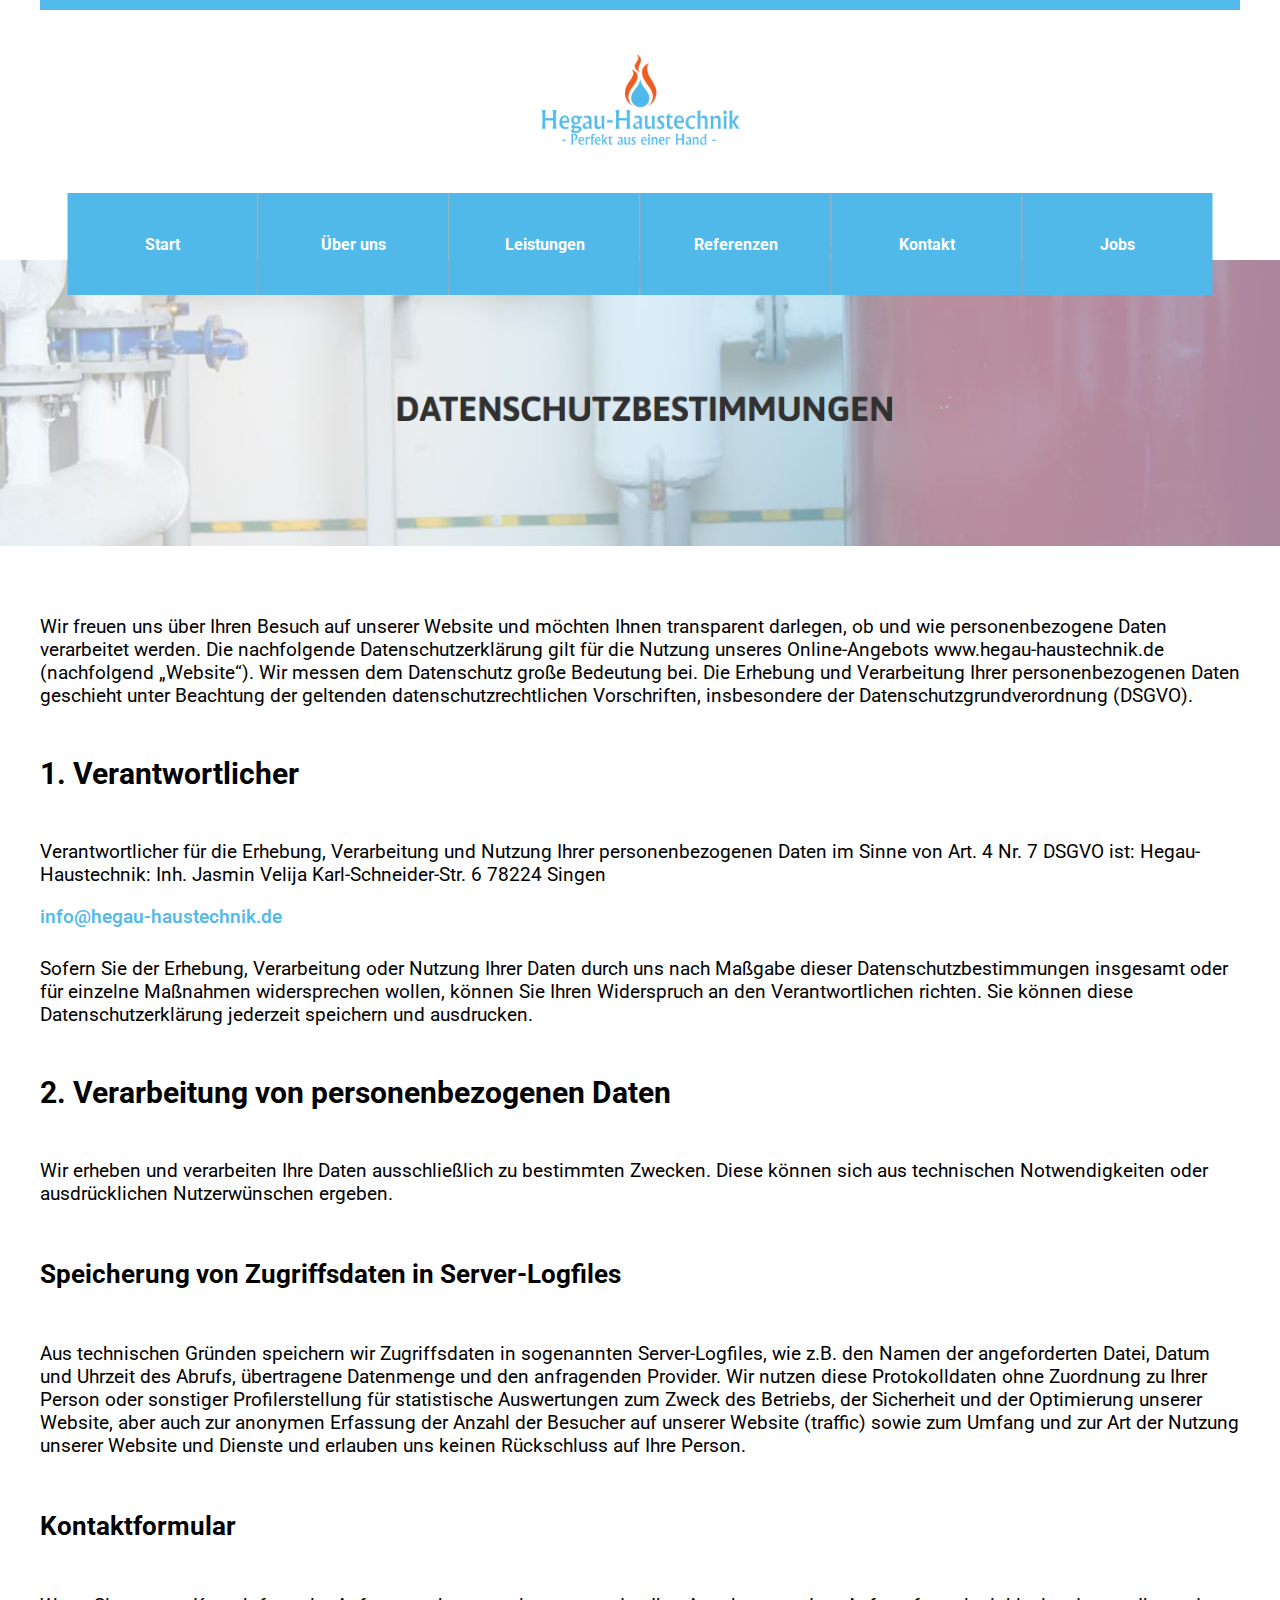
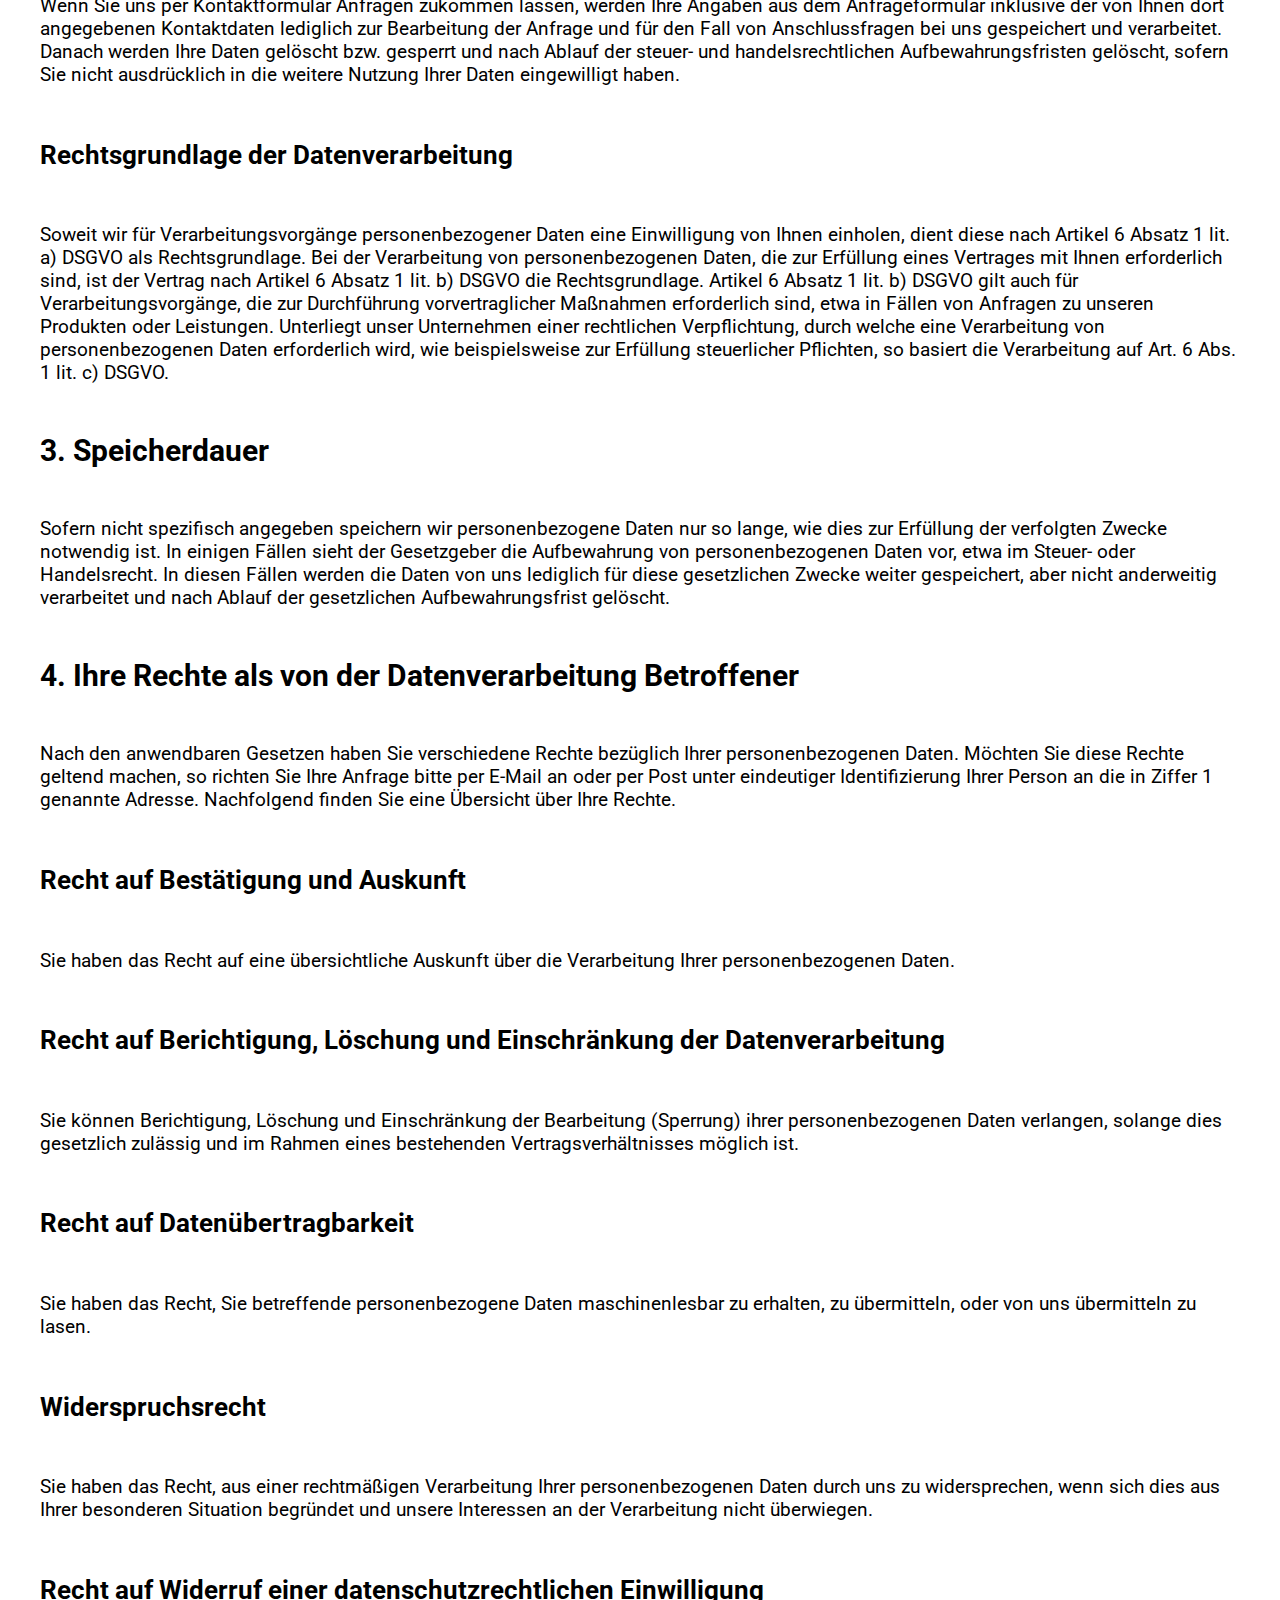
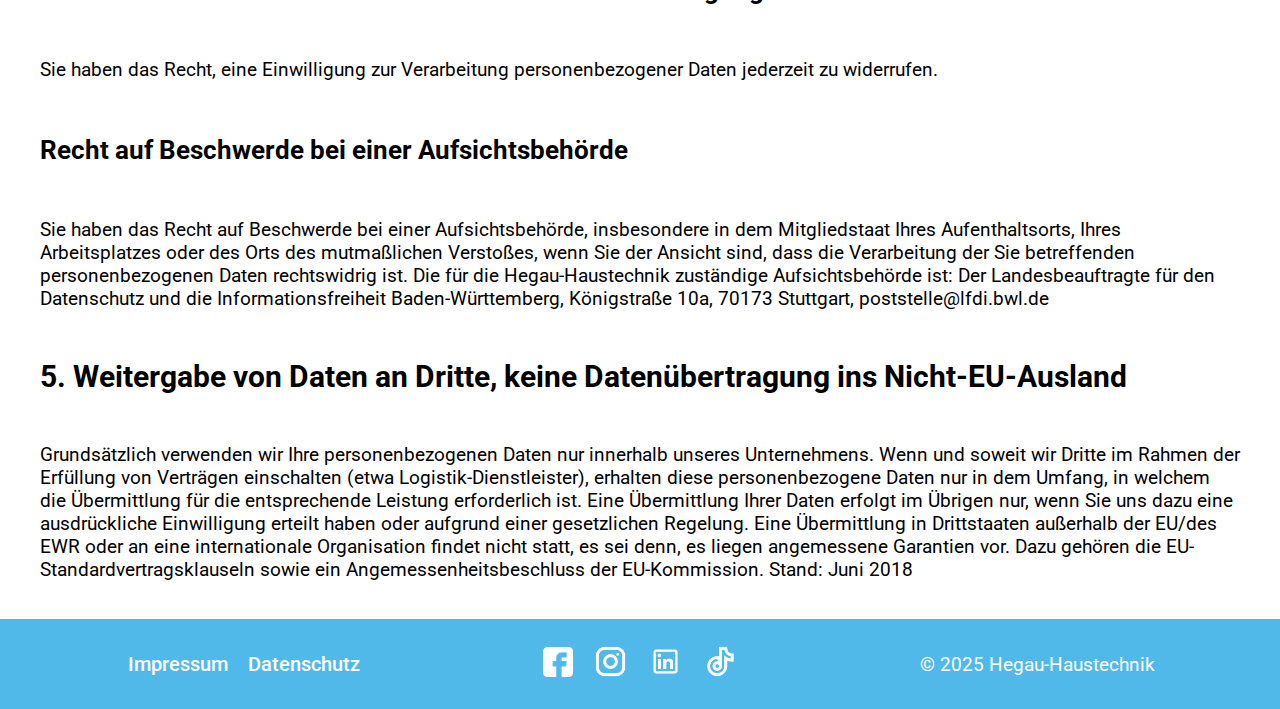
<file: datenschutz.html>
<!DOCTYPE html>
<html lang="de">
  <head>
    <meta charset="UTF-8" />
    <meta name="viewport" content="width=device-width, initial-scale=1.0" />
    <title>
      Hegau Haustechnik | Heizung, Sanitär, Klimaanlage & Wärmepumpe in Konstanz
    </title>
    <meta
      name="description"
      content="Hegau Haustechnik – Ihr Experte für Heizung, Sanitär, Wärmepumpen und Klimaanlagen in Konstanz und Umgebung. Planung, Installation & Service – alles aus einer Hand."
    />
    <meta
      name="keywords"
      content="Hegau Haustechnik, Heizung, Sanitär, Wärmepumpe, Klimaanlage, Konstanz, Haustechnik, Heizung und Sanitär Konstanz"
    />
    <meta name="author" content="Hegau Haustechnik" />
    <link rel="icon" href="assets/favicon/favicon.png" type="image/png" />
    <link rel="stylesheet" href="./main.css" />
    <link rel="stylesheet" href="./datenschutz.css" />
  </head>
  <body>
    <header>
      <div class="design-element"></div>
      <div class="logo-container">
        <img
          src="assets/logos/logo.png"
          alt="Hegau-Haustechnik Logo"
          class="logo"
        />
      </div>
      <div class="container-row">
        <div class="box" onclick="window.location.href='index.html'">Start</div>
        <div class="box2" onclick="window.location.href='ueber-uns.html'">
          Über uns
        </div>
        <div class="box2" onclick="window.location.href='leistungen.html'">
          Leistungen
        </div>
        <div class="box2" onclick="window.location.href='referenzen.html'">
          Referenzen
        </div>
        <div class="box2" onclick="window.location.href='kontakt.html'">
          Kontakt
        </div>
        <div class="box2" onclick="window.location.href='jobs.html'">Jobs</div>
      </div>

      <div class="navbar">
        <div class="burger" id="burger" onclick="toggleMenu()">&#9776;</div>
        <div class="nav-links" id="navLinks">
          <a href="index.html">Start</a>
          <a href="ueber-uns.html">Über uns</a>
          <a href="leistungen.html">Leistungen</a>
          <a href="referenzen.html">Referenzen</a>
          <a href="kontakt.html">Kontakt</a>
          <a href="jobs.html">Jobs</a>
        </div>
      </div>
    </header>

    <main>
      <div class="picture">
        <img
          src="assets/img/datenschutz.png"
          alt="Hegau-Haustechnik Logo"
          class="title-picture"
        />
      </div>
      <div class="main-content">
        <p>
          Wir freuen uns über Ihren Besuch auf unserer Website und möchten Ihnen
          transparent darlegen, ob und wie personenbezogene Daten verarbeitet
          werden. Die nachfolgende Datenschutzerklärung gilt für die Nutzung
          unseres Online-Angebots www.hegau-haustechnik.de (nachfolgend
          „Website“). Wir messen dem Datenschutz große Bedeutung bei. Die
          Erhebung und Verarbeitung Ihrer personenbezogenen Daten geschieht
          unter Beachtung der geltenden datenschutzrechtlichen Vorschriften,
          insbesondere der Datenschutzgrundverordnung (DSGVO).
        </p>
        <h3>1. Verantwortlicher</h3>
        <p>
          Verantwortlicher für die Erhebung, Verarbeitung und Nutzung Ihrer
          personenbezogenen Daten im Sinne von Art. 4 Nr. 7 DSGVO ist:
          Hegau-Haustechnik: Inh. Jasmin Velija Karl-Schneider-Str. 6 78224
          Singen
        </p>

        <a href="mailto:info@hegau-haustechnik.de">info@hegau-haustechnik.de</a>
        <p>
          Sofern Sie der Erhebung, Verarbeitung oder Nutzung Ihrer Daten durch
          uns nach Maßgabe dieser Datenschutzbestimmungen insgesamt oder für
          einzelne Maßnahmen widersprechen wollen, können Sie Ihren Widerspruch
          an den Verantwortlichen richten. Sie können diese Datenschutzerklärung
          jederzeit speichern und ausdrucken.
        </p>
        <h3>2. Verarbeitung von personenbezogenen Daten</h3>

        <p>
          Wir erheben und verarbeiten Ihre Daten ausschließlich zu bestimmten
          Zwecken. Diese können sich aus technischen Notwendigkeiten oder
          ausdrücklichen Nutzerwünschen ergeben.
        </p>

        <h4>Speicherung von Zugriffsdaten in Server-Logfiles</h4>

        <p>
          Aus technischen Gründen speichern wir Zugriffsdaten in sogenannten
          Server-Logfiles, wie z.B. den Namen der angeforderten Datei, Datum und
          Uhrzeit des Abrufs, übertragene Datenmenge und den anfragenden
          Provider. Wir nutzen diese Protokolldaten ohne Zuordnung zu Ihrer
          Person oder sonstiger Profilerstellung für statistische Auswertungen
          zum Zweck des Betriebs, der Sicherheit und der Optimierung unserer
          Website, aber auch zur anonymen Erfassung der Anzahl der Besucher auf
          unserer Website (traffic) sowie zum Umfang und zur Art der Nutzung
          unserer Website und Dienste und erlauben uns keinen Rückschluss auf
          Ihre Person.
        </p>

        <h4>Kontaktformular</h4>

        <p>
          Wenn Sie uns per Kontaktformular Anfragen zukommen lassen, werden Ihre
          Angaben aus dem Anfrageformular inklusive der von Ihnen dort
          angegebenen Kontaktdaten lediglich zur Bearbeitung der Anfrage und für
          den Fall von Anschlussfragen bei uns gespeichert und verarbeitet.
          Danach werden Ihre Daten gelöscht bzw. gesperrt und nach Ablauf der
          steuer- und handelsrechtlichen Aufbewahrungsfristen gelöscht, sofern
          Sie nicht ausdrücklich in die weitere Nutzung Ihrer Daten eingewilligt
          haben.
        </p>

        <h4>Rechtsgrundlage der Datenverarbeitung</h4>

        <p>
          Soweit wir für Verarbeitungsvorgänge personenbezogener Daten eine
          Einwilligung von Ihnen einholen, dient diese nach Artikel 6 Absatz 1
          lit. a) DSGVO als Rechtsgrundlage. Bei der Verarbeitung von
          personenbezogenen Daten, die zur Erfüllung eines Vertrages mit Ihnen
          erforderlich sind, ist der Vertrag nach Artikel 6 Absatz 1 lit. b)
          DSGVO die Rechtsgrundlage. Artikel 6 Absatz 1 lit. b) DSGVO gilt auch
          für Verarbeitungsvorgänge, die zur Durchführung vorvertraglicher
          Maßnahmen erforderlich sind, etwa in Fällen von Anfragen zu unseren
          Produkten oder Leistungen. Unterliegt unser Unternehmen einer
          rechtlichen Verpflichtung, durch welche eine Verarbeitung von
          personenbezogenen Daten erforderlich wird, wie beispielsweise zur
          Erfüllung steuerlicher Pflichten, so basiert die Verarbeitung auf Art.
          6 Abs. 1 lit. c) DSGVO.
        </p>

        <h3>3. Speicherdauer</h3>

        <p>
          Sofern nicht spezifisch angegeben speichern wir personenbezogene Daten
          nur so lange, wie dies zur Erfüllung der verfolgten Zwecke notwendig
          ist. In einigen Fällen sieht der Gesetzgeber die Aufbewahrung von
          personenbezogenen Daten vor, etwa im Steuer- oder Handelsrecht. In
          diesen Fällen werden die Daten von uns lediglich für diese
          gesetzlichen Zwecke weiter gespeichert, aber nicht anderweitig
          verarbeitet und nach Ablauf der gesetzlichen Aufbewahrungsfrist
          gelöscht.
        </p>

        <h3>4. Ihre Rechte als von der Datenverarbeitung Betroffener</h3>

        <p>
          Nach den anwendbaren Gesetzen haben Sie verschiedene Rechte bezüglich
          Ihrer personenbezogenen Daten. Möchten Sie diese Rechte geltend
          machen, so richten Sie Ihre Anfrage bitte per E-Mail an oder per Post
          unter eindeutiger Identifizierung Ihrer Person an die in Ziffer 1
          genannte Adresse. Nachfolgend finden Sie eine Übersicht über Ihre
          Rechte.
        </p>

        <h4>Recht auf Bestätigung und Auskunft</h4>

        <p>
          Sie haben das Recht auf eine übersichtliche Auskunft über die
          Verarbeitung Ihrer personenbezogenen Daten.
        </p>

        <h4>
          Recht auf Berichtigung, Löschung und Einschränkung der
          Datenverarbeitung
        </h4>

        <p>
          Sie können Berichtigung, Löschung und Einschränkung der Bearbeitung
          (Sperrung) ihrer personenbezogenen Daten verlangen, solange dies
          gesetzlich zulässig und im Rahmen eines bestehenden
          Vertragsverhältnisses möglich ist.
        </p>

        <h4>Recht auf Datenübertragbarkeit</h4>

        <p>
          Sie haben das Recht, Sie betreffende personenbezogene Daten
          maschinenlesbar zu erhalten, zu übermitteln, oder von uns übermitteln
          zu lasen.
        </p>

        <h4>Widerspruchsrecht</h4>

        <p>
          Sie haben das Recht, aus einer rechtmäßigen Verarbeitung Ihrer
          personenbezogenen Daten durch uns zu widersprechen, wenn sich dies aus
          Ihrer besonderen Situation begründet und unsere Interessen an der
          Verarbeitung nicht überwiegen.
        </p>

        <h4>Recht auf Widerruf einer datenschutzrechtlichen Einwilligung</h4>

        <p>
          Sie haben das Recht, eine Einwilligung zur Verarbeitung
          personenbezogener Daten jederzeit zu widerrufen.
        </p>

        <h4>Recht auf Beschwerde bei einer Aufsichtsbehörde</h4>

        <p>
          Sie haben das Recht auf Beschwerde bei einer Aufsichtsbehörde,
          insbesondere in dem Mitgliedstaat Ihres Aufenthaltsorts, Ihres
          Arbeitsplatzes oder des Orts des mutmaßlichen Verstoßes, wenn Sie der
          Ansicht sind, dass die Verarbeitung der Sie betreffenden
          personenbezogenen Daten rechtswidrig ist. Die für die
          Hegau-Haustechnik zuständige Aufsichtsbehörde ist: Der
          Landesbeauftragte für den Datenschutz und die Informationsfreiheit
          Baden-Württemberg, Königstraße 10a, 70173 Stuttgart,
          poststelle@lfdi.bwl.de
        </p>

        <h3>
          5. Weitergabe von Daten an Dritte, keine Datenübertragung ins
          Nicht-EU-Ausland
        </h3>

        <p>
          Grundsätzlich verwenden wir Ihre personenbezogenen Daten nur innerhalb
          unseres Unternehmens. Wenn und soweit wir Dritte im Rahmen der
          Erfüllung von Verträgen einschalten (etwa Logistik-Dienstleister),
          erhalten diese personenbezogene Daten nur in dem Umfang, in welchem
          die Übermittlung für die entsprechende Leistung erforderlich ist. Eine
          Übermittlung Ihrer Daten erfolgt im Übrigen nur, wenn Sie uns dazu
          eine ausdrückliche Einwilligung erteilt haben oder aufgrund einer
          gesetzlichen Regelung. Eine Übermittlung in Drittstaaten außerhalb der
          EU/des EWR oder an eine internationale Organisation findet nicht
          statt, es sei denn, es liegen angemessene Garantien vor. Dazu gehören
          die EU-Standardvertragsklauseln sowie ein Angemessenheitsbeschluss der
          EU-Kommission. Stand: Juni 2018
        </p>
        <br />
      </div>
    </main>

    <footer>
      <div class="left-foot">
        <a onclick="window.location.href='impressum.html'">Impressum</a>
        <a onclick="window.location.href='datenschutz.html'">Datenschutz</a>
      </div>

      <div class="social-icons">
        <a href="https://www.facebook.com/profile.php?id=61576012086142">
          <img
            src="assets/icons/facebook-white.png"
            alt="Facebook"
            class="icon-facebook"
          />
        </a>
        <a href="https://www.instagram.com/hegau_haustechnik/">
          <img src="assets/icons/Instagram-white.png" alt="Instagram" />
        </a>
        <a href="https://www.linkedin.com/in/j-velija-b9a847211/">
          <img src="assets/icons/linkedin-white.png" alt="LinkedIn" />
        </a>
        <a href="https://www.tiktok.com/@hegauhaustechnik?lang=de-DE">
          <img src="assets/icons/tiktok-white.png" alt="TikTok" />
        </a>
      </div>

      <div class="right-foot">
        <p>&copy; 2025 Hegau-Haustechnik</p>
      </div>
    </footer>
    <script src="datenschutz.js"></script>
  </body>
</html>
</file>
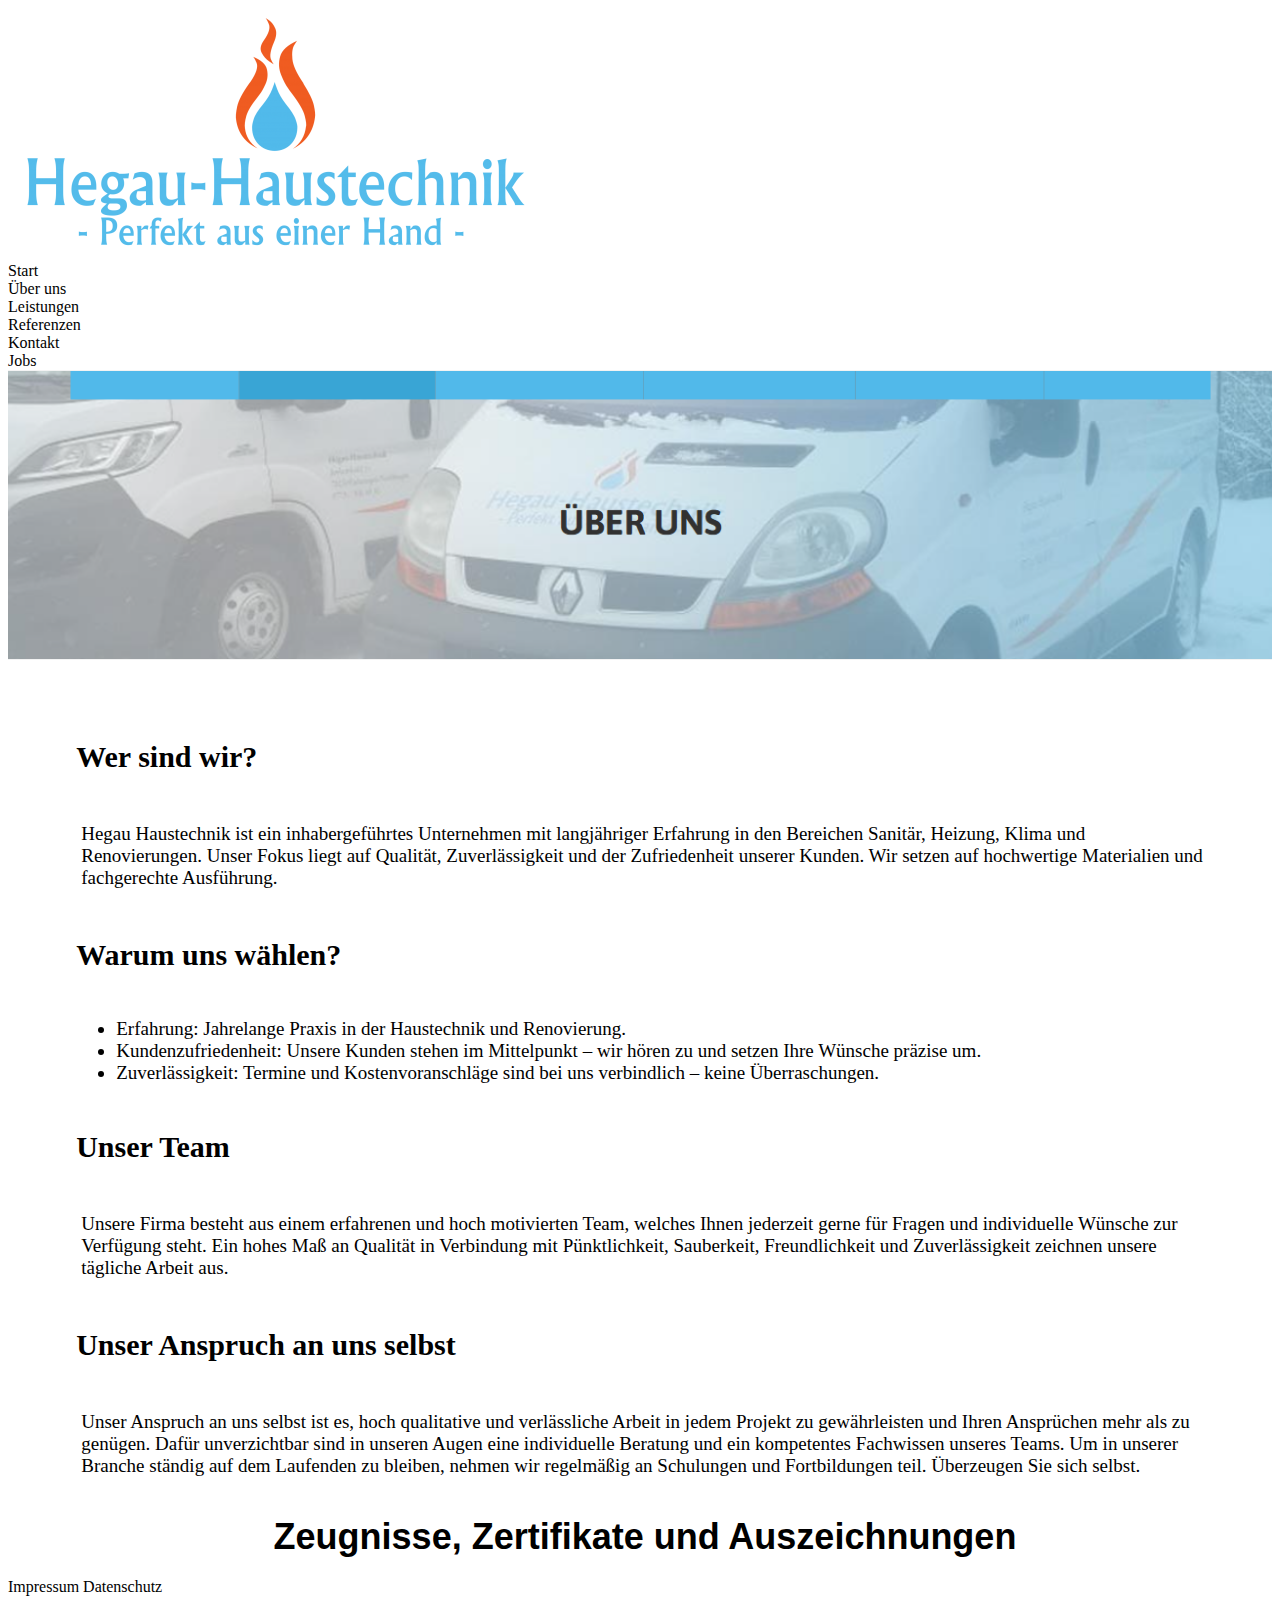
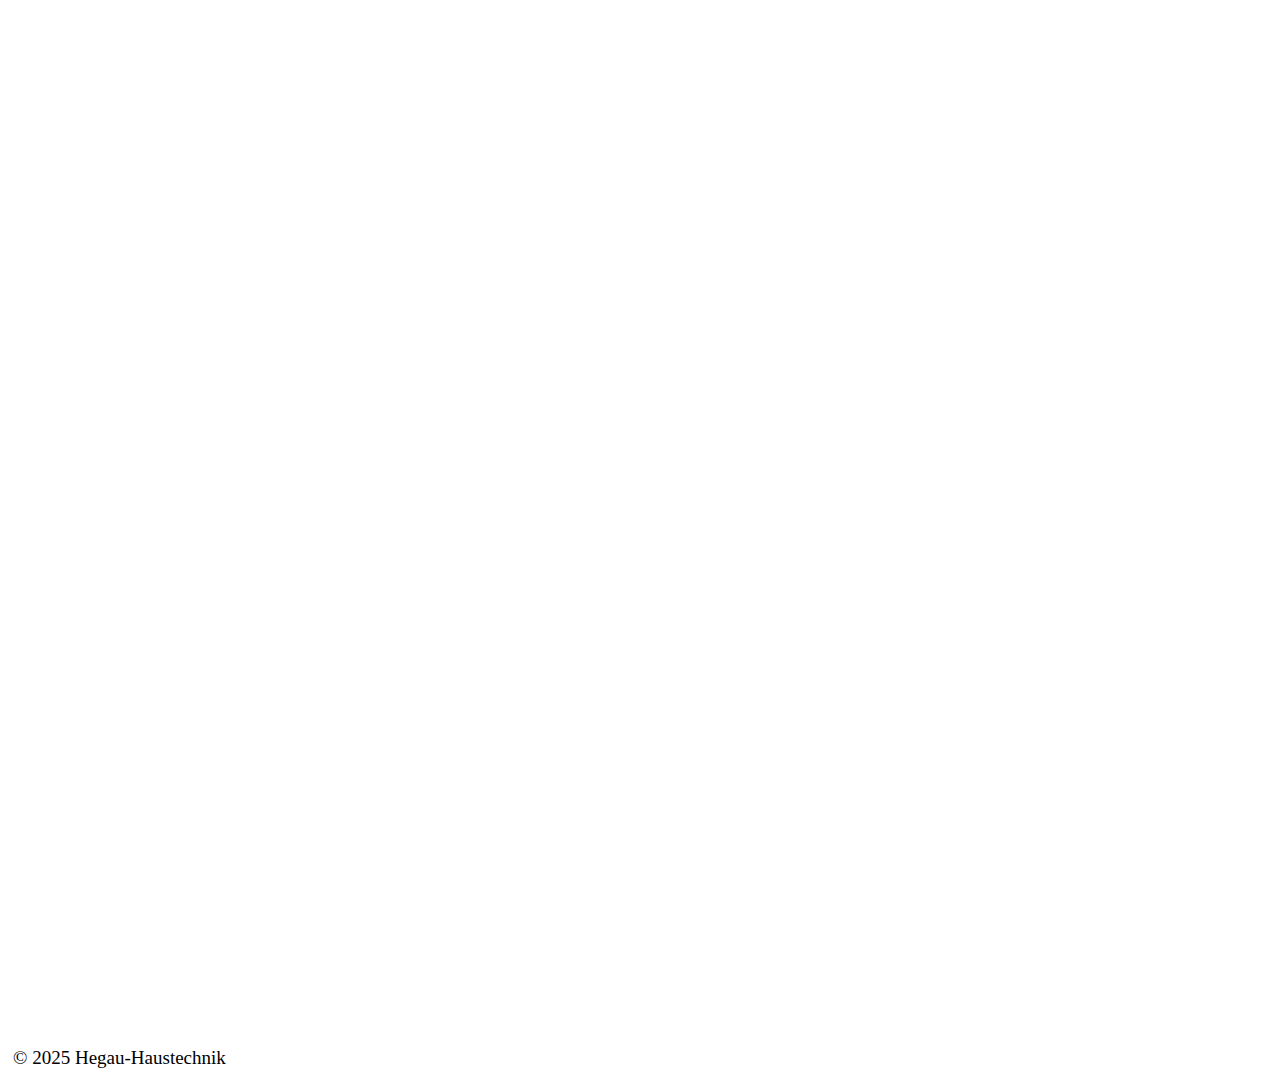
<file: impresssum.html>
<!DOCTYPE html>
<html lang="de">
  <head>
    <meta charset="UTF-8" />
    <meta name="viewport" content="width=device-width, initial-scale=1.0" />
    <title>Hegau-Haustechnik</title>
    <link rel="stylesheet" href="./ueber-uns.css" />
  </head>
  <body>
    <header>
      <div class="design-element"></div>
      <div class="logo-container">
        <img
          src="assets/logos/logo.png"
          alt="Hegau-Haustechnik Logo"
          class="logo"
        />
      </div>
      <div class="container-row">
        <div class="box">Start</div>
        <div class="box2">Über uns</div>
        <div class="box2">Leistungen</div>
        <div class="box2">Referenzen</div>
        <div class="box2">Kontakt</div>
        <div class="box2">Jobs</div>
      </div>
    </header>

    <main>
      <div class="picture">
        <img
          src="assets/img/picture1.png"
          alt="Hegau-Haustechnik Logo"
          class="title-picture"
        />
      </div>
      <div class="main-content">
        <h3>Wer sind wir?</h3>
        <p>
          Hegau Haustechnik ist ein inhabergeführtes Unternehmen mit
          langjähriger Erfahrung in den Bereichen Sanitär, Heizung, Klima und
          Renovierungen. Unser Fokus liegt auf Qualität, Zuverlässigkeit und der
          Zufriedenheit unserer Kunden. Wir setzen auf hochwertige Materialien
          und fachgerechte Ausführung.
        </p>
        <h3>Warum uns wählen?</h3>
        <ul>
          <li>
            Erfahrung: Jahrelange Praxis in der Haustechnik und Renovierung.
          </li>
          <li>
            Kundenzufriedenheit: Unsere Kunden stehen im Mittelpunkt – wir hören
            zu und setzen Ihre Wünsche präzise um.
          </li>
          <li>
            Zuverlässigkeit: Termine und Kostenvoranschläge sind bei uns
            verbindlich – keine Überraschungen.
          </li>
        </ul>
        <h3>Unser Team</h3>

        <p>
          Unsere Firma besteht aus einem erfahrenen und hoch motivierten Team,
          welches Ihnen jederzeit gerne für Fragen und individuelle Wünsche zur
          Verfügung steht. Ein hohes Maß an Qualität in Verbindung mit
          Pünktlichkeit, Sauberkeit, Freundlichkeit und Zuverlässigkeit zeichnen
          unsere tägliche Arbeit aus.
        </p>

        <h3>Unser Anspruch an uns selbst</h3>

        <p>
          Unser Anspruch an uns selbst ist es, hoch qualitative und verlässliche
          Arbeit in jedem Projekt zu gewährleisten und Ihren Ansprüchen mehr als
          zu genügen. Dafür unverzichtbar sind in unseren Augen eine
          individuelle Beratung und ein kompetentes Fachwissen unseres Teams. Um
          in unserer Branche ständig auf dem Laufenden zu bleiben, nehmen wir
          regelmäßig an Schulungen und Fortbildungen teil. Überzeugen Sie sich
          selbst.
        </p>

        <h1>Zeugnisse, Zertifikate und Auszeichnungen
</h1>
      </div>
    </main>

    <footer>
      <div class="left-foot">
        <a>Impressum</a>
        <a>Datenschutz</a>
      </div>

      <div class="social-icons">
        <a href="https://www.tiktok.com/@hegauhaustechnik?lang=de-DE"
          ><img src="assets/icons/facebook-white.png" alt="Facebook"
        /></a>
        <a href="#"
          ><img src="assets/icons/Instagram-white.png" alt="Instagram"
        /></a>
        <a href="#"
          ><img src="assets/icons/linkedin-white.png" alt="LinkedIn"
        /></a>
        <a href="https://www.tiktok.com/@hegauhaustechnik?lang=de-DE">
          <img src="assets/icons/tiktok-white.png" alt="TikTok"
        /></a>
      </div>
      <div class="right-foot">
        <p>&copy; 2025 Hegau-Haustechnik</p>
      </div>
    </footer>
  </body>
</html>
</file>
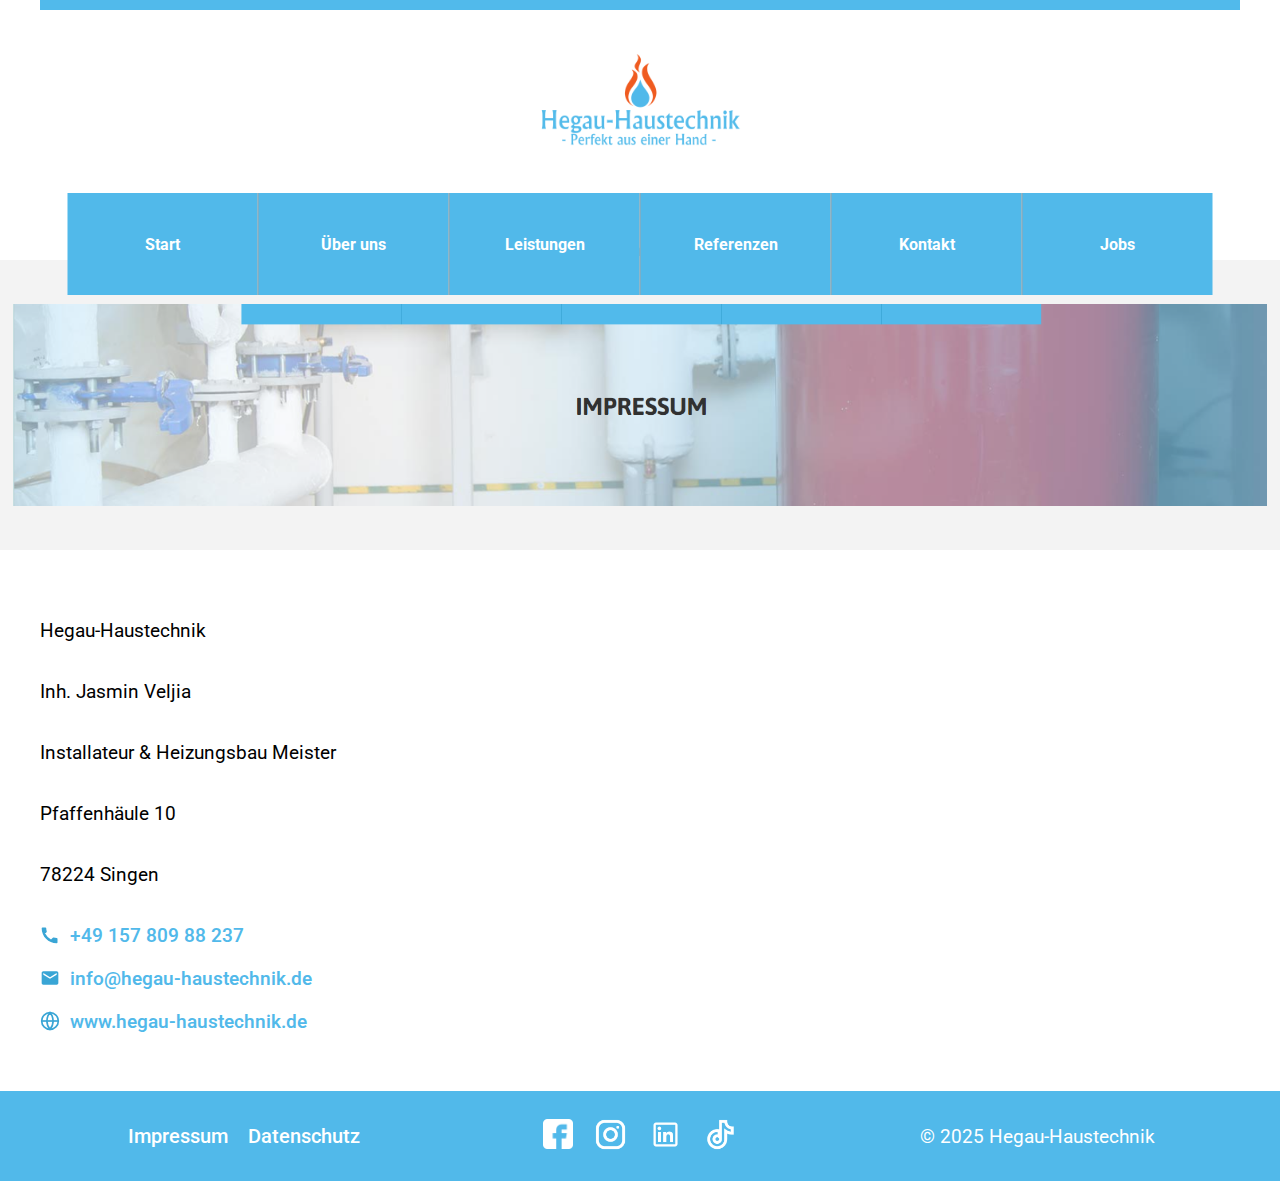
<file: impressum.html>
<!DOCTYPE html>
<html lang="de">
  <head>
    <meta charset="UTF-8" />
    <meta name="viewport" content="width=device-width, initial-scale=1.0" />
    <title>
      Hegau Haustechnik | Heizung, Sanitär, Klimaanlage & Wärmepumpe in Konstanz
    </title>
    <meta
      name="description"
      content="Hegau Haustechnik – Ihr Experte für Heizung, Sanitär, Wärmepumpen und Klimaanlagen in Konstanz und Umgebung. Planung, Installation & Service – alles aus einer Hand."
    />
    <meta
      name="keywords"
      content="Hegau Haustechnik, Heizung, Sanitär, Wärmepumpe, Klimaanlage, Konstanz, Haustechnik, Heizung und Sanitär Konstanz"
    />
    <meta name="author" content="Hegau Haustechnik" />
    <link rel="icon" href="assets/favicon/favicon.png" type="image/png" />
    <link rel="stylesheet" href="./main.css" />
    <link rel="stylesheet" href="./impressum.css" />
  </head>
  <body>
    <header>
      <div class="design-element"></div>
      <div class="logo-container">
        <img
          src="assets/logos/logo.png"
          alt="Hegau-Haustechnik Logo"
          class="logo"
        />
      </div>
      <div class="container-row">
        <div class="box" onclick="window.location.href='index.html'">Start</div>
        <div class="box2" onclick="window.location.href='ueber-uns.html'">
          Über uns
        </div>
        <div class="box2" onclick="window.location.href='leistungen.html'">
          Leistungen
        </div>
        <div class="box2" onclick="window.location.href='referenzen.html'">
          Referenzen
        </div>
        <div class="box2" onclick="window.location.href='kontakt.html'">
          Kontakt
        </div>
        <div class="box2" onclick="window.location.href='jobs.html'">Jobs</div>
      </div>

      <div class="navbar">
        <div class="burger" id="burger" onclick="toggleMenu()">&#9776;</div>
        <div class="nav-links" id="navLinks">
          <a href="index.html">Start</a>
          <a href="ueber-uns.html">Über uns</a>
          <a href="leistungen.html">Leistungen</a>
          <a href="referenzen.html">Referenzen</a>
          <a href="kontakt.html">Kontakt</a>
          <a href="jobs.html">Jobs</a>
        </div>
      </div>
    </header>

    <main>
      <div class="picture">
        <img
          src="assets/img/impressum.png"
          alt="Hegau-Haustechnik Logo"
          class="title-picture"
        />
      </div>
      <div class="main-content">
        <p>Hegau-Haustechnik</p>
        <p>Inh. Jasmin Veljia</p>
        <p>Installateur & Heizungsbau Meister</p>
        <p>Pfaffenhäule 10</p>
        <p>78224 Singen</p>
        <br />

        <div class="icon-container">
          <svg
            xmlns="http://www.w3.org/2000/svg"
            width="40"
            height="40"
            fill="currentColor"
            viewBox="0 0 24 24"
          >
            <path
              d="M6.62 10.79a15.053 15.053 0 006.59 6.59l2.2-2.2a1 1 0 011.01-.24c1.12.37 2.33.57 3.58.57.55 0 1 .45 1 1V21c0 .55-.45 1-1 
  1C10.07 22 2 13.93 2 4c0-.55.45-1 1-1h3.5c.55 0 1 .45 
  1 1 0 1.25.2 2.46.57 3.59.11.32.03.68-.24 1.01l-2.21 2.19z"
            />
          </svg>
          <a href="tel:+491711234567">+49 157 809 88 237</a>
        </div>

        <div class="icon-container">
          <svg
            xmlns="http://www.w3.org/2000/svg"
            width="40"
            height="40"
            fill="currentColor"
            viewBox="0 0 24 24"
          >
            <path
              d="M20 4H4c-1.1 0-2 .9-2 
  2v12c0 1.1.9 2 2 2h16c1.1 
  0 2-.9 2-2V6c0-1.1-.9-2-2-2zm0 
  4l-8 5-8-5V6l8 5 8-5v2z"
            />
          </svg>
          <a href="mailto:info@hegau-haustechnik.de"
            >info@hegau-haustechnik.de</a
          >
        </div>

        <div class="icon-container">
          <svg
            xmlns="http://www.w3.org/2000/svg"
            width="40"
            height="40"
            fill="none"
            stroke="currentColor"
            stroke-width="2"
            viewBox="0 0 24 24"
          >
            <circle cx="12" cy="12" r="10"></circle>
            <path d="M2 12h20"></path>
            <path d="M12 2a15.3 15.3 0 0 1 0 20a15.3 15.3 0 0 1 0-20z"></path>
          </svg>
          <a href="index.html">www.hegau-haustechnik.de</a>
        </div>
      </div>
      <br />
      <br />
    </main>

    <footer>
      <div class="left-foot">
        <a onclick="window.location.href='impressum.html'">Impressum</a>
        <a onclick="window.location.href='datenschutz.html'">Datenschutz</a>
      </div>

      <div class="social-icons">
        <a href="https://www.facebook.com/profile.php?id=61576012086142">
          <img
            src="assets/icons/facebook-white.png"
            alt="Facebook"
            class="icon-facebook"
          />
        </a>
        <a href="https://www.instagram.com/hegau_haustechnik/">
          <img src="assets/icons/Instagram-white.png" alt="Instagram" />
        </a>
        <a href="https://www.linkedin.com/in/j-velija-b9a847211/">
          <img src="assets/icons/linkedin-white.png" alt="LinkedIn" />
        </a>
        <a href="https://www.tiktok.com/@hegauhaustechnik?lang=de-DE">
          <img src="assets/icons/tiktok-white.png" alt="TikTok" />
        </a>
      </div>

      <div class="right-foot">
        <p>&copy; 2025 Hegau-Haustechnik</p>
      </div>
    </footer>
    <script src="impressum.js"></script>
  </body>
</html>
</file>
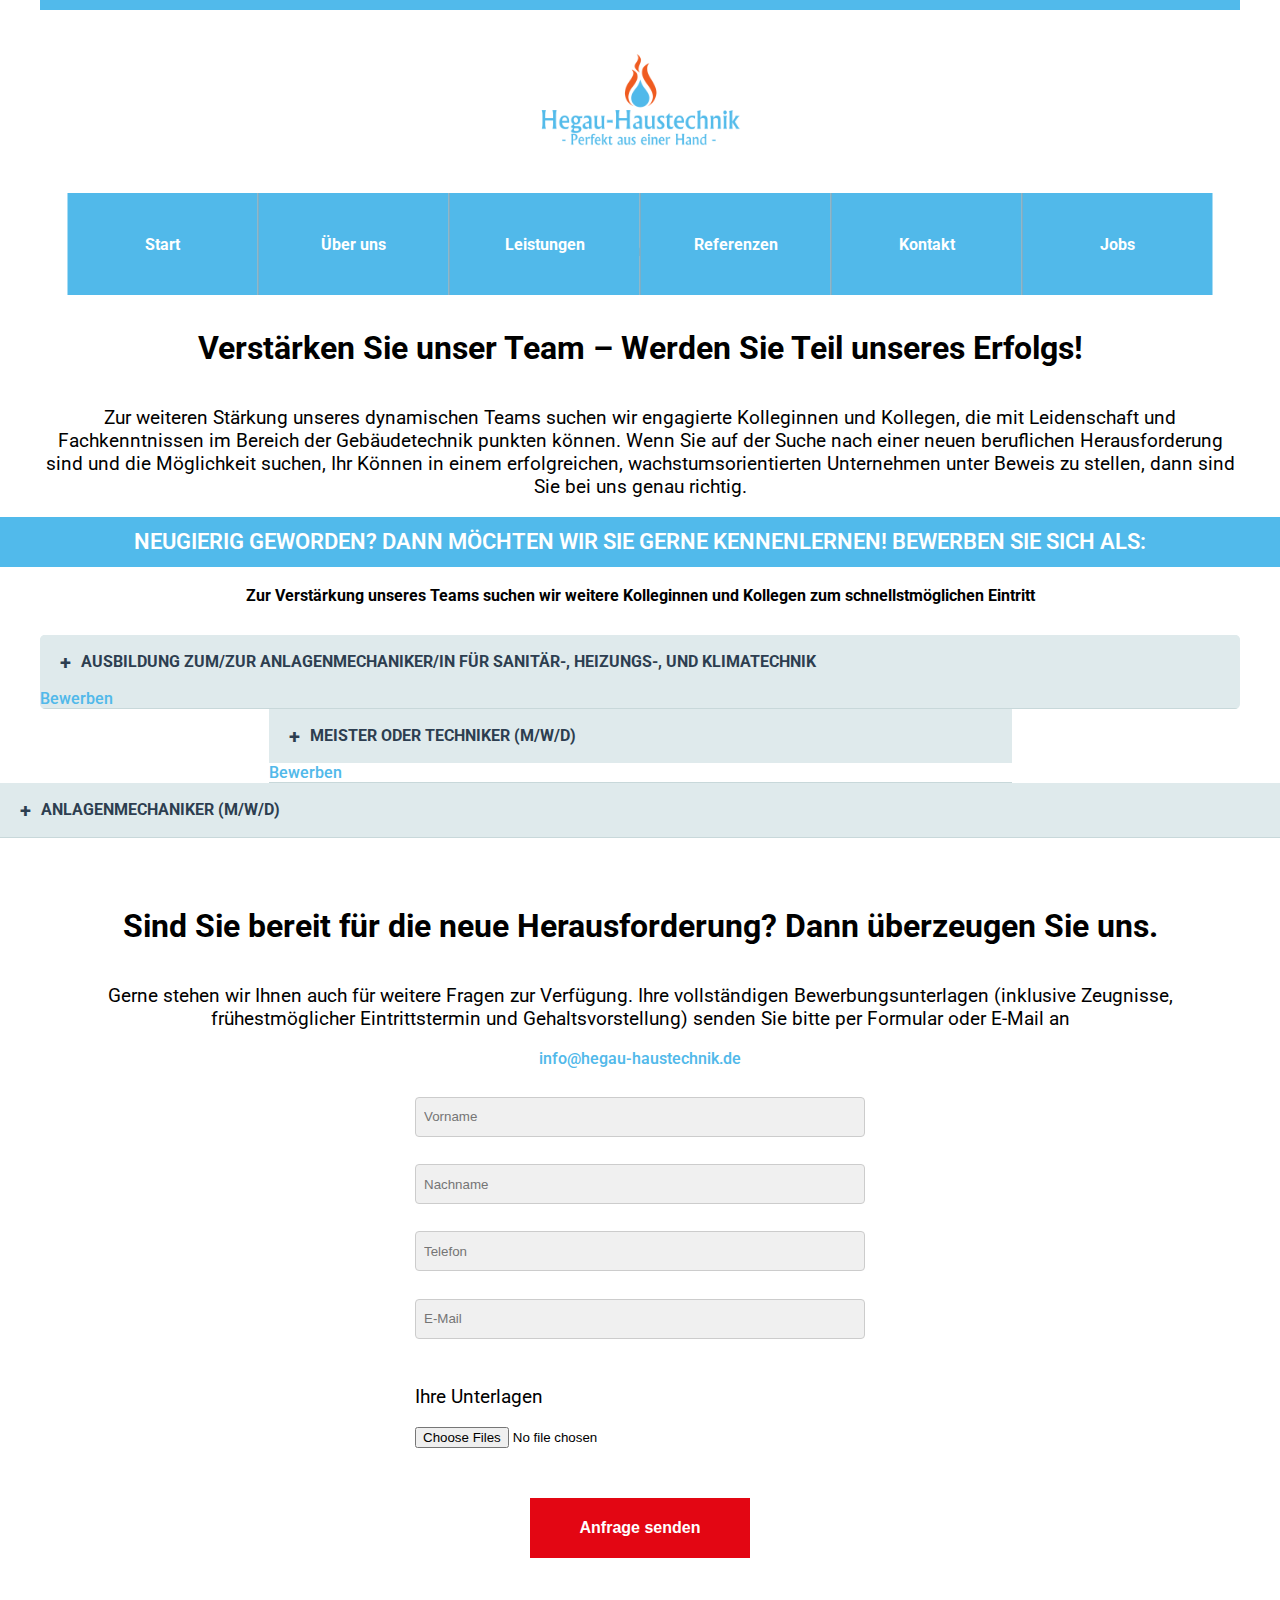
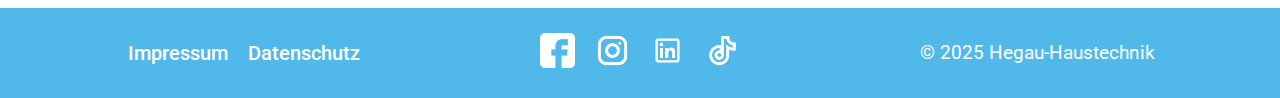
<file: jobs.html>
<!DOCTYPE html>
<html lang="de">
  <head>
    <meta charset="UTF-8" />
    <meta name="viewport" content="width=device-width, initial-scale=1.0" />
    <title>Hegau-Haustechnik</title>
    <link rel="stylesheet" href="./jobs.css" />
  </head>
  <body>
   <header>
      <div class="design-element"></div>
      <div class="logo-container">
        <img
          src="assets/logos/logo.png"
          alt="Hegau-Haustechnik Logo"
          class="logo"
        />
      </div>
      <div class="container-row">
        <div class="box" onclick="window.location.href='index.html'">Start</div>
        <div class="box2" onclick="window.location.href='ueber-uns.html'">
          Über uns
        </div>
        <div class="box2" onclick="window.location.href='leistungen.html'">
          Leistungen
        </div>
        <div class="box2" onclick="window.location.href='referenzen.html'">
          Referenzen
        </div>
        <div class="box2" onclick="window.location.href='kontakt.html'">
          Kontakt
        </div>
        <div class="box2" onclick="window.location.href='jobs.html'">Jobs</div>
      </div>

      <div class="navbar">
        <div class="burger" id="burger" onclick="toggleMenu()">&#9776;</div>
        <div class="nav-links" id="navLinks">
          <a href="index.html">Start</a>
          <a href="ueber-uns.html">Über uns</a>
          <a href="leistungen.html">Leistungen</a>
          <a href="referenzen.html">Referenzen</a>
          <a href="kontakt.html">Kontakt</a>
          <a href="jobs.html">Jobs</a>
        </div>
      </div>
    </header>

    <main>
      <div class="main-content">
        <h1>Verstärken Sie unser Team – Werden Sie Teil unseres Erfolgs!</h1>

        <p>
          Zur weiteren Stärkung unseres dynamischen Teams suchen wir engagierte
          Kolleginnen und Kollegen, die mit Leidenschaft und Fachkenntnissen im
          Bereich der Gebäudetechnik punkten können. Wenn Sie auf der Suche nach
          einer neuen beruflichen Herausforderung sind und die Möglichkeit
          suchen, Ihr Können in einem erfolgreichen, wachstumsorientierten
          Unternehmen unter Beweis zu stellen, dann sind Sie bei uns genau
          richtig.
        </p>
      </div>

      <div class="divider">
        <h4>
          NEUGIERIG GEWORDEN? DANN MÖCHTEN WIR SIE GERNE KENNENLERNEN! BEWERBEN
          SIE SICH ALS:
        </h4>
      </div>
      <br />
      <b>
        Zur Verstärkung unseres Teams suchen wir weitere Kolleginnen und
        Kollegen zum schnellstmöglichen Eintritt
      </b>

      <div class="accordion">
        <div class="accordion-item">
          <div class="accordion-header">
            <span class="accordion-icon">+</span>
            AUSBILDUNG ZUM/ZUR ANLAGENMECHANIKER/IN FÜR SANITÄR-, HEIZUNGS-, UND
            KLIMATECHNIK
          </div>
          <div class="accordion-content">
<h3>Aufgaben</h3>
        <ul>
            <li>Montieren und Demontieren von Rohrleitungen und Kanälen</li>
            <li>Montieren, Demontieren, Transportieren und Instand halten von versorgungstechnischen Anlagen und Systemen sowie deren Inbetriebnahme</li>
            <li>Installieren und Montieren von elektrischen Baugruppen und Mess-, Steuerungs-, Regelungs- und Sicherheitseinrichtungen in versorgungstechnischen Anlagen und Systemen</li>
            <li>Herstellen elektrischer Anschlüsse von Komponenten versorgungstechnischer Anlagen und Systemen</li>
            <li>Berücksichtigung nachhaltiger Energie- und Wassernutzungssysteme</li>
            <li>Durchführung von Dämm-, Dichtungs- und Schutzmaßnahmen und Hygienemaßnahmen</li>
        </ul>

        <h3>Voraussetzungen</h3>
        <ul>
            <li>Guter Hauptschulabschluss, Realschulabschluss oder Abitur</li>
            <li>Interesse an Sanitär-, Heizungs- und Klimatechnik, erneuerbaren Energien und Umwelttechnik</li>
            <li>Schnelle Auffassungsgabe</li>
            <li>Teamfähigkeit und Freundlichkeit</li>
        </ul>

        <h3>Ausbildungsart</h3>
        <ul>
            <li>Duale Ausbildung (Berufsschule und Betrieb)</li>
        </ul>

        <h3>Ausbildungsdauer</h3>
        <ul>
            <li>3,5 Jahre (Verkürzung möglich)</li>
        </ul>

        <h3>Beispiele für Weiterbildungsmöglichkeiten:</h3>
        <ul>
            <li>Techniker/in – Heizungs-, Klima-, und Lüftungstechnik</li>
            <li>Technische/r Fachwirt/in</li>
            <li>Studium Versorgungstechnik</li>
        </ul>
    </div>

    <a href="#" class="button">Bewerben</a>          </div>
        </div>

        <div class="accordion-item">
          <div class="accordion-header">
            <span class="accordion-icon">+</span>
            MEISTER ODER TECHNIKER (M/W/D)
          </div>
          <div class="accordion-content">
 <h3>Aufgaben</h3>
        <ul>
            <li>Leitung und Koordination von Heizungs- und Sanitärprojekten</li>
            <li>Projektplanung und -management unter Verwendung von KWP-Software</li>
            <li>Budgetverantwortung und Kostenkontrolle</li>
            <li>Führung und Motivation des Projektteams</li>
            <li>Sicherstellung von Qualitätsstandards und Kundenzufriedenheit</li>
        </ul>

        <h3>Ihr Profil</h3>
        <ul>
            <li>Abgeschlossene Ausbildung im Bereich Heizung und/oder Sanitär</li>
            <li>Mehrjährige Erfahrung in der Projektleitung wünschenswert</li>
            <li>Kenntnisse der Software KWP wären wünschenswert</li>
            <li>Teamorientierung und Kommunikationsstärke</li>
            <li>Eigenverantwortliche und strukturierte Arbeitsweise</li>
        </ul>

        <h3>Wir bieten</h3>
        <ul>
            <li>Eine langfristige Perspektive in einem stabilen und wachsenden Unternehmen</li>
            <li>Abwechslungsreiche Projekte und anspruchsvolle Aufgaben</li>
            <li>Fortbildungsmöglichkeiten und Weiterentwicklungschancen</li>
            <li>Attraktive Vergütung und Zusatzleistungen</li>
            <li>Betriebliche Altersvorsorge</li>
        </ul>
    </div>

    <a href="#" class="button">Bewerben</a>          </div>
        </div>

        <div class="accordion-item">
          <div class="accordion-header">
            <span class="accordion-icon">+</span>
            ANLAGENMECHANIKER (M/W/D)
          </div>
          <div class="accordion-content">
 <h3>Aufgaben</h3>
        <p>
            Je nach ihrem persönlichen Interesse bauen Sie schwerpunktmäßig moderne Bäder oder sorgen für Wohlfühltemperaturen bei unseren Kunden 
            durch die Installation, Wartung sowie Instandhaltung von Heizungs-, Klima-, und Lüftungsanlagen.
        </p>

        <a href="#" class="button">Bewerben</a>          </div>
        </div>
      </div>

      <div class="main-content">
        <h1>
          Sind Sie bereit für die neue Herausforderung? Dann überzeugen Sie uns.
        </h1>

        <p>
          Gerne stehen wir Ihnen auch für weitere Fragen zur Verfügung. Ihre
          vollständigen Bewerbungsunterlagen (inklusive Zeugnisse,
          frühestmöglicher Eintrittstermin und Gehaltsvorstellung) senden Sie
          bitte per Formular oder E-Mail an
        </p>
        <a href="tel:+491711234567">info@hegau-haustechnik.de</a>
        <br />
      </div>
      <form
        id="kontaktformular"
        action="dein-server-script.php"
        method="post"
        class="kontaktformular"
        enctype="multipart/form-data"
        novalidate
      >
        <!-- Vorname -->
        <div class="form-group">
          <input
            type="text"
            id="vorname"
            name="vorname"
            placeholder="Vorname"
            required
            pattern="^[A-Za-zÄÖÜäöüß]{3,}$"
          />
          <div class="error-message">
            Bitte gib einen gültigen Vornamen ein.
          </div>
        </div>

        <!-- Nachname -->
        <div class="form-group">
          <input
            type="text"
            id="nachname"
            name="nachname"
            placeholder="Nachname"
            required
            pattern="^[A-Za-zÄÖÜäöüß]{3,}$"
          />
          <div class="error-message">
            Bitte gib einen gültigen Nachnamen ein.
          </div>
        </div>

        <!-- Telefon -->
        <div class="form-group">
          <input
            type="tel"
            id="telefon"
            name="telefon"
            placeholder="Telefon"
            pattern="^[\d\s+\-]{6,}$"
            inputmode="tel"
            required
          />
          <div class="error-message">
            Bitte gib eine gültige Telefonnummer ein.
          </div>
        </div>

        <!-- E-Mail -->
        <div class="form-group">
          <input
            type="email"
            id="email"
            name="email"
            placeholder="E-Mail"
            required
          />
          <div class="error-message">
            Bitte gib eine gültige E-Mail-Adresse ein.
          </div>
        </div>

        <div class="bottom">
          <!-- Datei-Upload -->
          <p>Ihre Unterlagen</p>
          <input type="file" name="dateien[]" id="dateien" multiple />
        </div>

        <!-- Senden-Button -->
        <button type="submit" class="contact-button">Anfrage senden</button>
      </form>
    </main>

    <footer>
      <div class="left-foot">
        <a onclick="window.location.href='impressum.html'">Impressum</a>
        <a onclick="window.location.href='datenschutz.html'">Datenschutz</a>
      </div>

      <div class="social-icons">
        <a href="https://www.tiktok.com/@hegauhaustechnik?lang=de-DE"
          ><img src="assets/icons/facebook-white.png" alt="Facebook"
        /></a>
        <a href="#"
          ><img src="assets/icons/Instagram-white.png" alt="Instagram"
        /></a>
        <a href="#"
          ><img src="assets/icons/linkedin-white.png" alt="LinkedIn"
        /></a>
        <a href="https://www.tiktok.com/@hegauhaustechnik?lang=de-DE">
          <img src="assets/icons/tiktok-white.png" alt="TikTok"
        /></a>
      </div>
      <div class="right-foot">
        <p>&copy; 2025 Hegau-Haustechnik</p>
      </div>
    </footer>

    <script src="jobs.js"></script>
  </body>
</html>
</file>
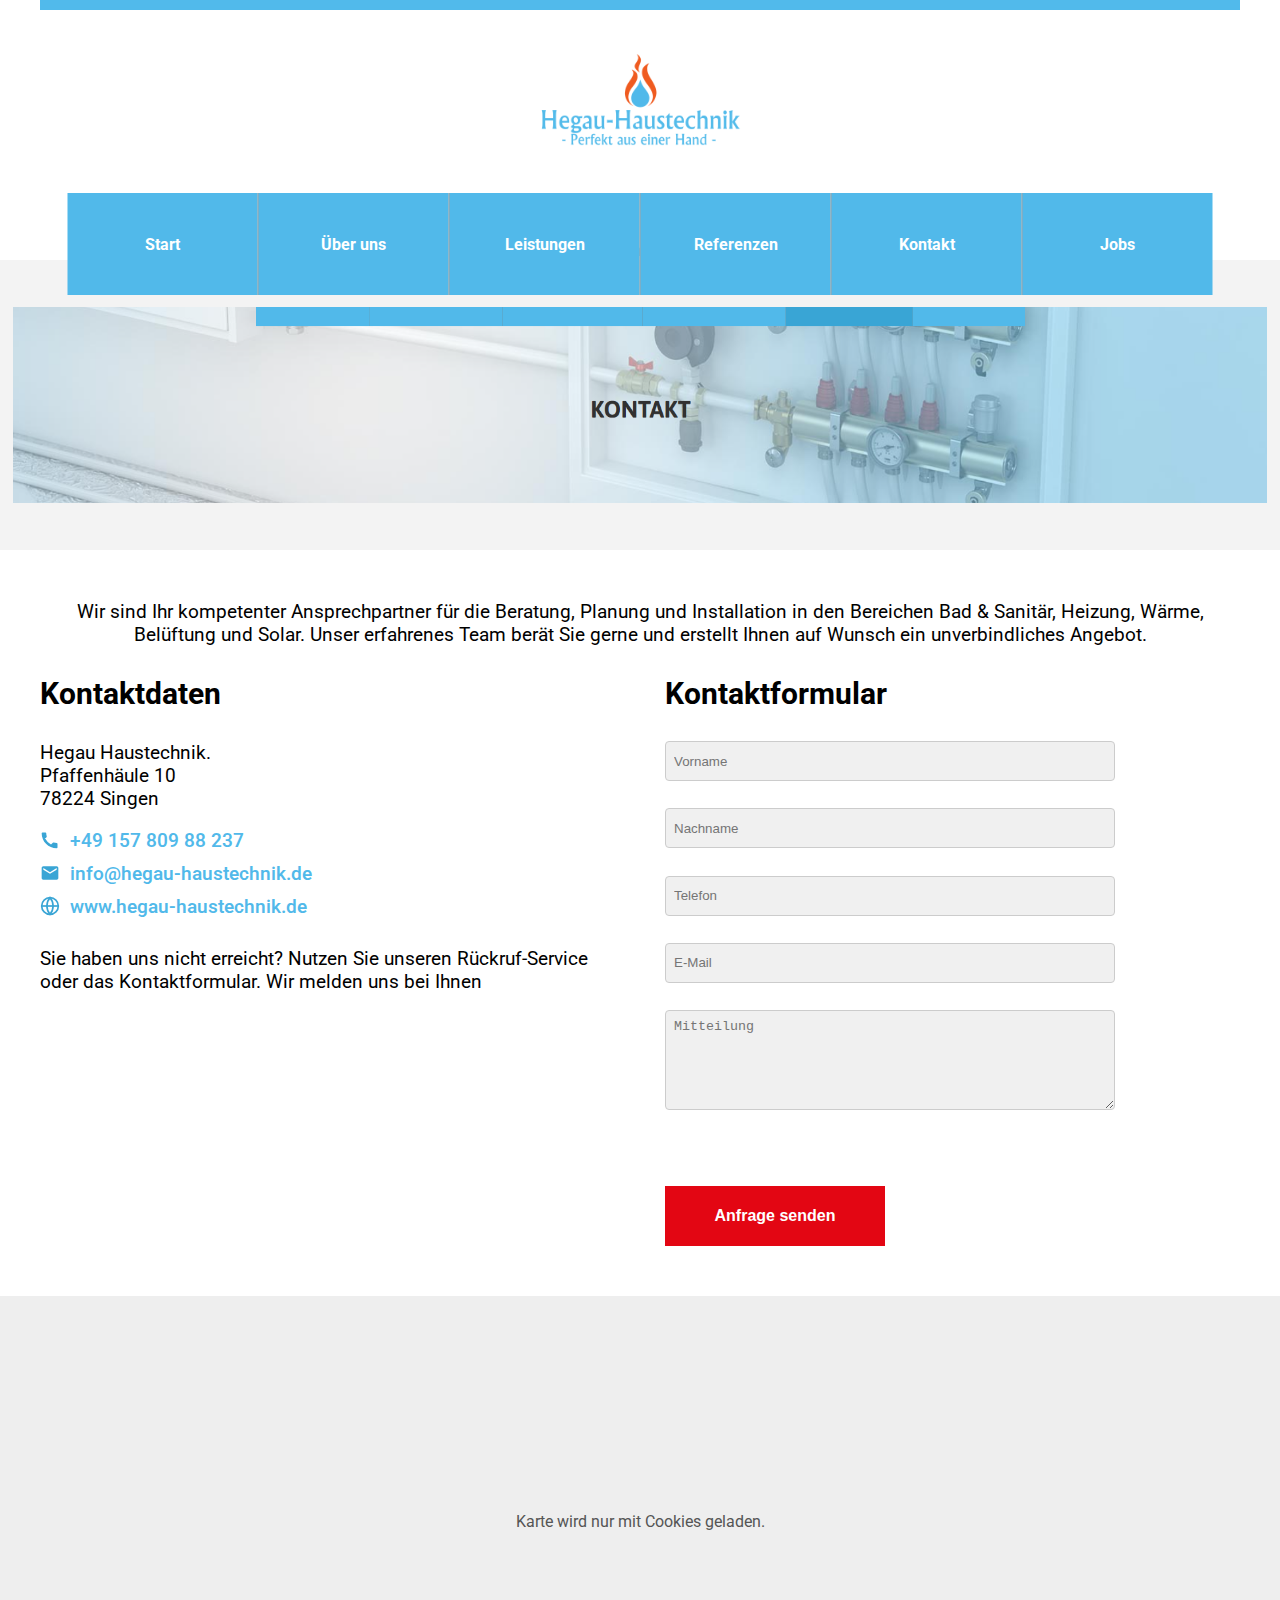
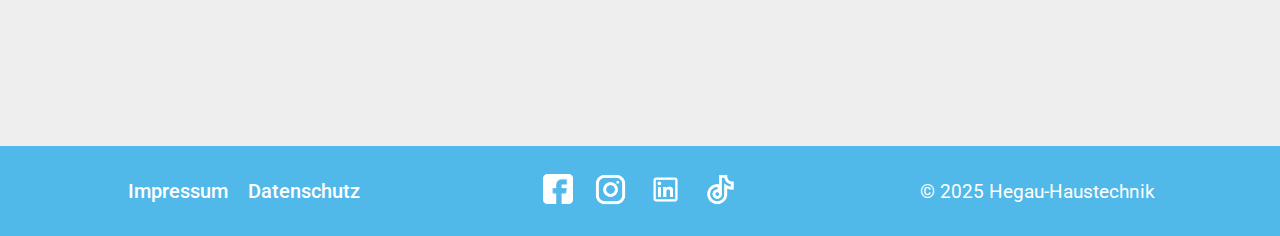
<file: kontakt.html>
<!DOCTYPE html>
<html lang="de">
  <head>
    <meta charset="UTF-8" />
    <meta name="viewport" content="width=device-width, initial-scale=1.0" />
    <title>
      Hegau Haustechnik | Heizung, Sanitär, Klimaanlage & Wärmepumpe in Konstanz
    </title>
    <meta
      name="description"
      content="Hegau Haustechnik – Ihr Experte für Heizung, Sanitär, Wärmepumpen und Klimaanlagen in Konstanz und Umgebung. Planung, Installation & Service – alles aus einer Hand."
    />
    <meta
      name="keywords"
      content="Hegau Haustechnik, Heizung, Sanitär, Wärmepumpe, Klimaanlage, Konstanz, Haustechnik, Heizung und Sanitär Konstanz"
    />
    <meta name="author" content="Hegau Haustechnik" />
    <link rel="icon" href="assets/favicon/favicon.png" type="image/png" />
    <link rel="stylesheet" href="./main.css" />
    <link rel="stylesheet" href="./kontakt.css" />
    <script src="https://www.google.com/recaptcha/api.js" async defer></script>
  </head>
  <body>
    <header>
      <div class="design-element"></div>
      <div class="logo-container">
        <img
          src="assets/logos/logo.png"
          alt="Hegau-Haustechnik Logo"
          class="logo"
        />
      </div>
      <div class="container-row">
        <div class="box" onclick="window.location.href='index.html'">Start</div>
        <div class="box2" onclick="window.location.href='ueber-uns.html'">
          Über uns
        </div>
        <div class="box2" onclick="window.location.href='leistungen.html'">
          Leistungen
        </div>
        <div class="box2" onclick="window.location.href='referenzen.html'">
          Referenzen
        </div>
        <div class="box2" onclick="window.location.href='kontakt.html'">
          Kontakt
        </div>
        <div class="box2" onclick="window.location.href='jobs.html'">Jobs</div>
      </div>

      <div class="navbar">
        <div class="burger" id="burger" onclick="toggleMenu()">&#9776;</div>
        <div class="nav-links" id="navLinks">
          <a href="index.html">Start</a>
          <a href="ueber-uns.html">Über uns</a>
          <a href="leistungen.html">Leistungen</a>
          <a href="referenzen.html">Referenzen</a>
          <a href="kontakt.html">Kontakt</a>
          <a href="jobs.html">Jobs</a>
        </div>
      </div>
    </header>

    <main>
      <div class="picture">
        <img
          src="assets/img/Kontakt.png"
          alt="Hegau-Haustechnik Logo"
          class="title-picture"
        />
      </div>

      <div class="main-content">
        <p class="text-top">
          Wir sind Ihr kompetenter Ansprechpartner für die Beratung, Planung und
          Installation in den Bereichen Bad & Sanitär, Heizung, Wärme, Belüftung
          und Solar. Unser erfahrenes Team berät Sie gerne und erstellt Ihnen
          auf Wunsch ein unverbindliches Angebot.
        </p>
      </div>

      <div class="main-content2">
        <div class="main-content2-left">
          <h3>Kontaktdaten</h3>

          <p>Hegau Haustechnik.</p>
          <p>Pfaffenhäule 10</p>
          <p>78224 Singen</p>
          <br />

          <div class="icon-container">
            <svg
              xmlns="http://www.w3.org/2000/svg"
              width="40"
              height="40"
              fill="currentColor"
              viewBox="0 0 24 24"
            >
              <path
                d="M6.62 10.79a15.053 15.053 0 006.59 6.59l2.2-2.2a1 1 0 011.01-.24c1.12.37 2.33.57 3.58.57.55 0 1 .45 1 1V21c0 .55-.45 1-1 
  1C10.07 22 2 13.93 2 4c0-.55.45-1 1-1h3.5c.55 0 1 .45 
  1 1 0 1.25.2 2.46.57 3.59.11.32.03.68-.24 1.01l-2.21 2.19z"
              />
            </svg>
            <a href="tel:+491711234567">+49 157 809 88 237</a>
          </div>

          <div class="icon-container">
            <svg
              xmlns="http://www.w3.org/2000/svg"
              width="40"
              height="40"
              fill="currentColor"
              viewBox="0 0 24 24"
            >
              <path
                d="M20 4H4c-1.1 0-2 .9-2 
  2v12c0 1.1.9 2 2 2h16c1.1 
  0 2-.9 2-2V6c0-1.1-.9-2-2-2zm0 
  4l-8 5-8-5V6l8 5 8-5v2z"
              />
            </svg>
            <a href="mailto:info@hegau-haustechnik.de"
              >info@hegau-haustechnik.de</a
            >
          </div>

          <div class="icon-container">
            <svg
              xmlns="http://www.w3.org/2000/svg"
              width="40"
              height="40"
              fill="none"
              stroke="currentColor"
              stroke-width="2"
              viewBox="0 0 24 24"
            >
              <circle cx="12" cy="12" r="10"></circle>
              <path d="M2 12h20"></path>
              <path d="M12 2a15.3 15.3 0 0 1 0 20a15.3 15.3 0 0 1 0-20z"></path>
            </svg>
            <a href="index.html">www.hegau-haustechnik.de</a>
          </div>
          <br />

          <p class="icon-container-text">
            Sie haben uns nicht erreicht? Nutzen Sie unseren Rückruf-Service
            oder das Kontaktformular. Wir melden uns bei Ihnen
          </p>
        </div>

        <div class="main-content2-right">
          <h3>Kontaktformular</h3>

          <form
            id="kontaktformular"
            action="kontakt.php"
            method="post"
            class="kontaktformular"
            novalidate
          >
            <!-- Vorname -->
            <div class="form-group">
              <input
                type="text"
                id="vorname"
                name="vorname"
                placeholder="Vorname"
                required
                pattern="^[A-Za-zÄÖÜäöüß]{3,}$"
              />
              <div class="error-message">
                Bitte gib einen gültigen Vornamen ein.
              </div>
            </div>

            <!-- Nachname -->
            <div class="form-group">
              <input
                type="text"
                id="nachname"
                name="nachname"
                placeholder="Nachname"
                required
                pattern="^[A-Za-zÄÖÜäöüß]{3,}$"
              />
              <div class="error-message">
                Bitte gib einen gültigen Nachnamen ein.
              </div>
            </div>

            <!-- Telefon -->
            <div class="form-group">
              <input
                type="tel"
                id="telefon"
                name="telefon"
                placeholder="Telefon"
                pattern="^[\d\s+\-]{6,}$"
                inputmode="tel"
                required
              />
              <div class="error-message">
                Bitte gib eine gültige Telefonnummer ein.
              </div>
            </div>

            <!-- E-Mail -->
            <div class="form-group">
              <input
                type="email"
                id="email"
                name="email"
                placeholder="E-Mail"
                required
              />
              <div class="error-message">
                Bitte gib eine gültige E-Mail-Adresse ein.
              </div>
            </div>

            <!-- Mitteilung -->
            <div class="form-group">
              <textarea
                id="mitteilung"
                name="mitteilung"
                rows="5"
                placeholder="Mitteilung"
                required
              ></textarea>
              <div class="error-message">Bitte schreibe eine Mitteilung.</div>
            </div>

            <!-- reCAPTCHA -->
            <div class="g-recaptcha" data-sitekey="6LdLPSIsAAAAAIF2jjY5R7DhPJROClfFaHxGORey"></div>

            <!-- Senden-Button -->
            <button type="submit" class="contact-button">Anfrage senden</button>
          </form>
        </div>
      </div>

      <div style="width: 100%; margin: 0 auto">
        <div
          id="map-placeholder"
          style="
            width: 100%;
            height: 450px;
            background: #eee;
            display: flex;
            align-items: center;
            justify-content: center;
            color: #555;
          "
        >
          Karte wird nur mit Cookies geladen.
        </div>
      </div>
    </main>

    <footer>
      <div class="left-foot">
        <a onclick="window.location.href='impressum.html'">Impressum</a>
        <a onclick="window.location.href='datenschutz.html'">Datenschutz</a>
      </div>

      <div class="social-icons">
        <a href="https://www.facebook.com/profile.php?id=61576012086142">
          <img
            src="assets/icons/facebook-white.png"
            alt="Facebook"
            class="icon-facebook"
          />
        </a>
        <a href="https://www.instagram.com/hegau_haustechnik/">
          <img src="assets/icons/Instagram-white.png" alt="Instagram" />
        </a>
        <a href="https://www.linkedin.com/in/j-velija-b9a847211/">
          <img src="assets/icons/linkedin-white.png" alt="LinkedIn" />
        </a>
        <a href="https://www.tiktok.com/@hegauhaustechnik?lang=de-DE">
          <img src="assets/icons/tiktok-white.png" alt="TikTok" />
        </a>
      </div>

      <div class="right-foot">
        <p>&copy; 2025 Hegau-Haustechnik</p>
      </div>
    </footer>

    <script src="index.js"></script>
    <script src="kontakt.js"></script>
  </body>
</html>
</file>
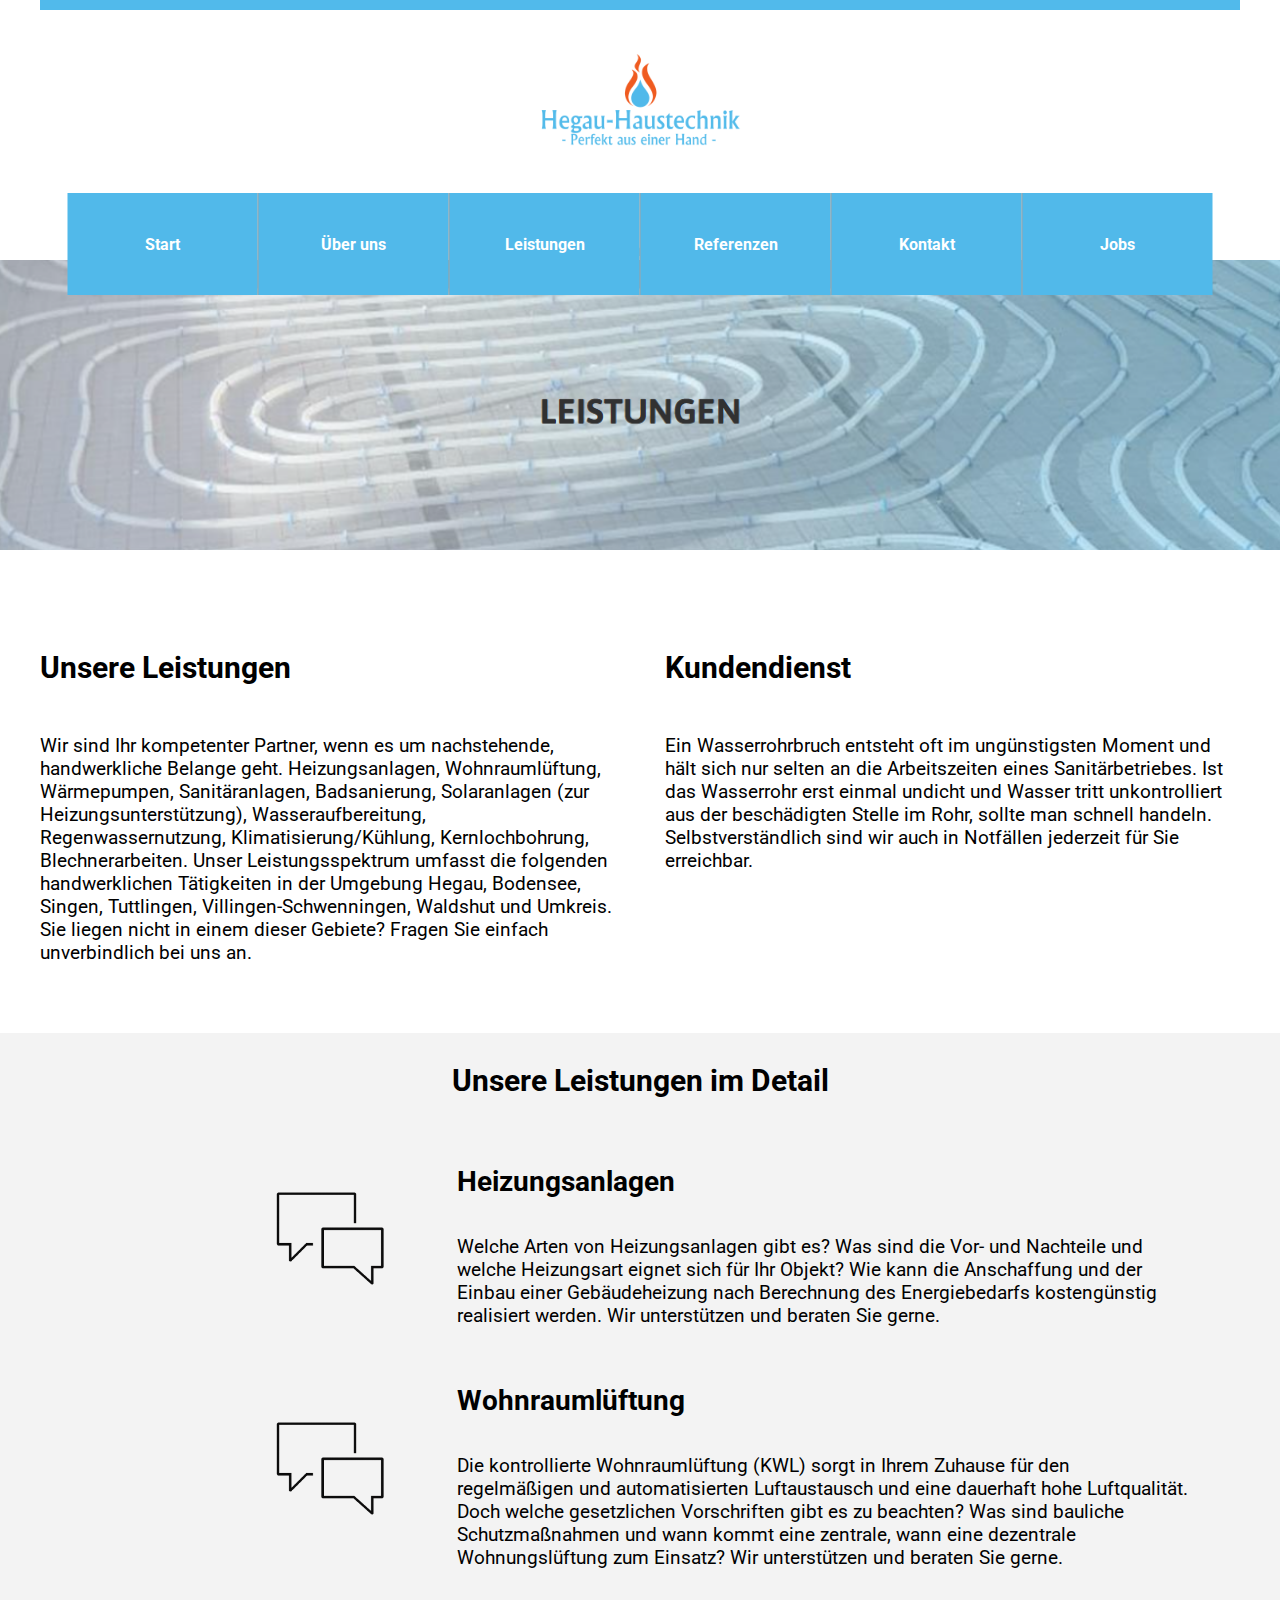
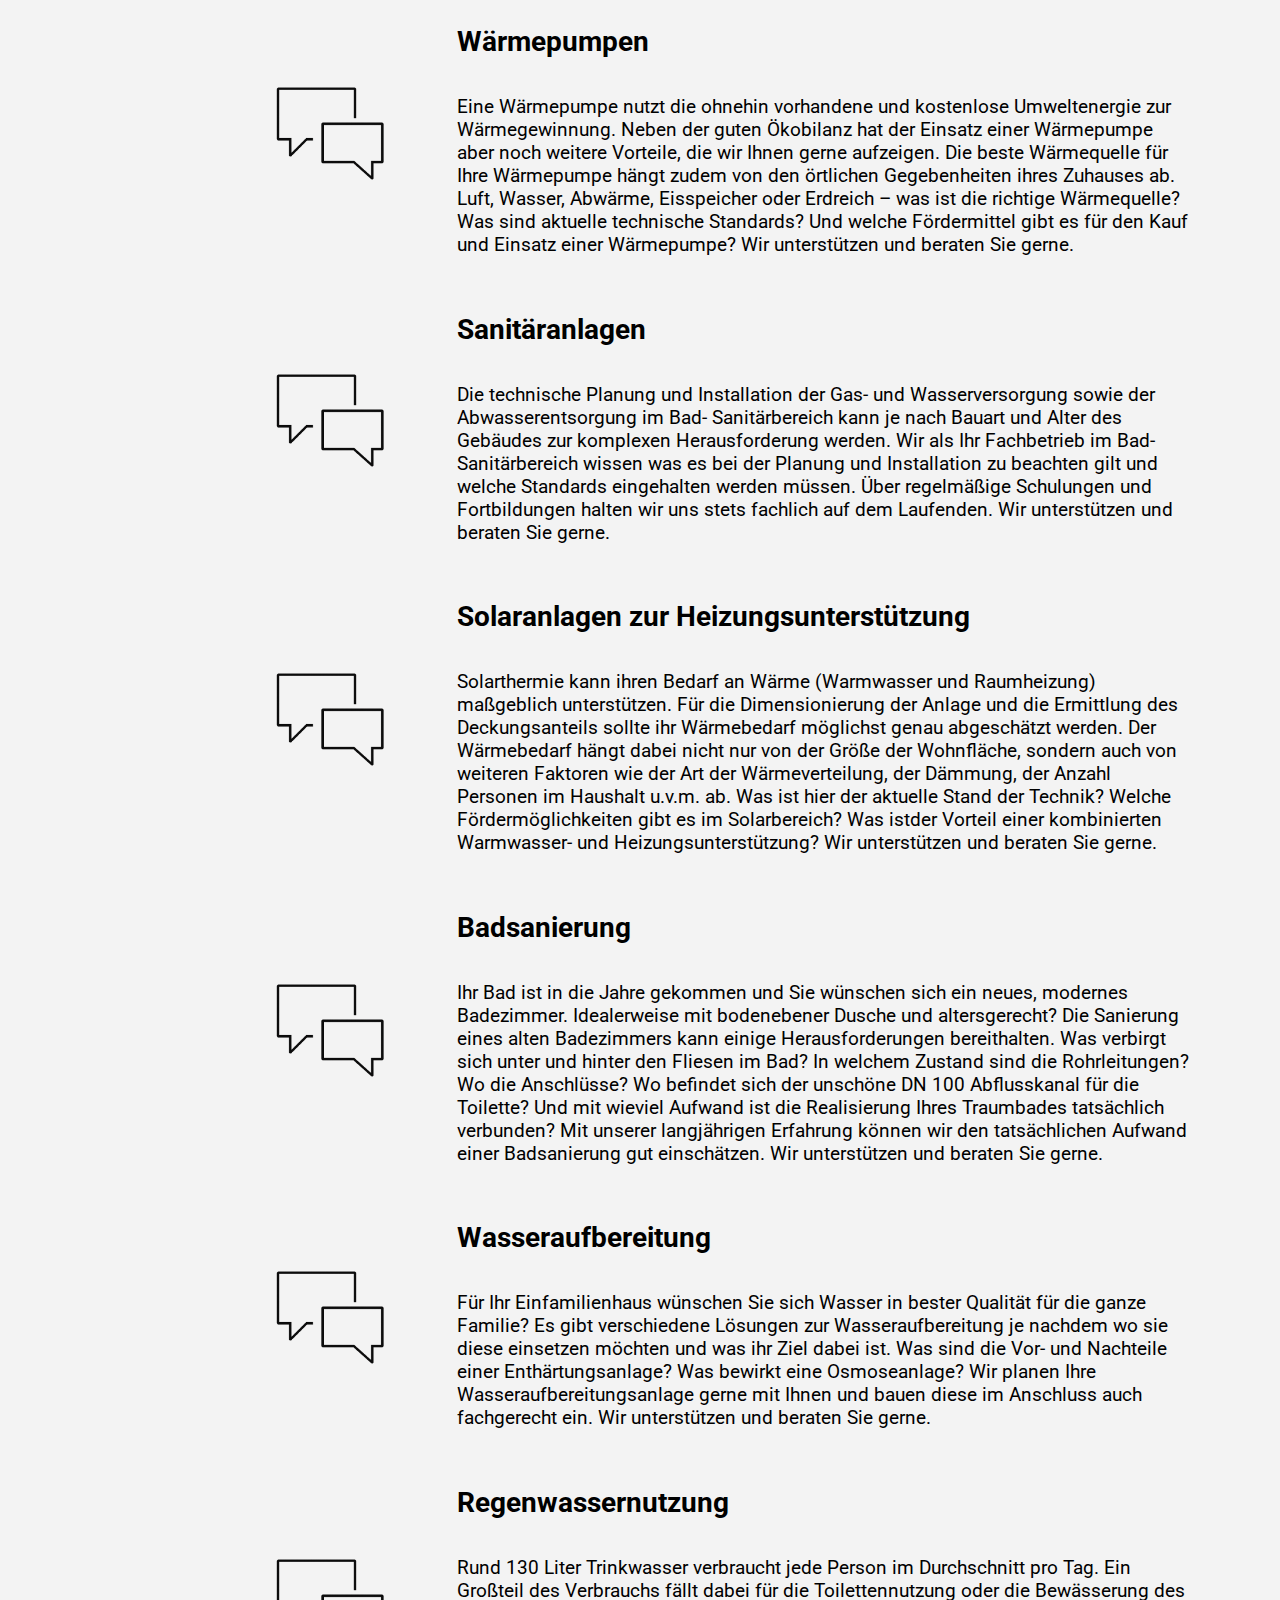
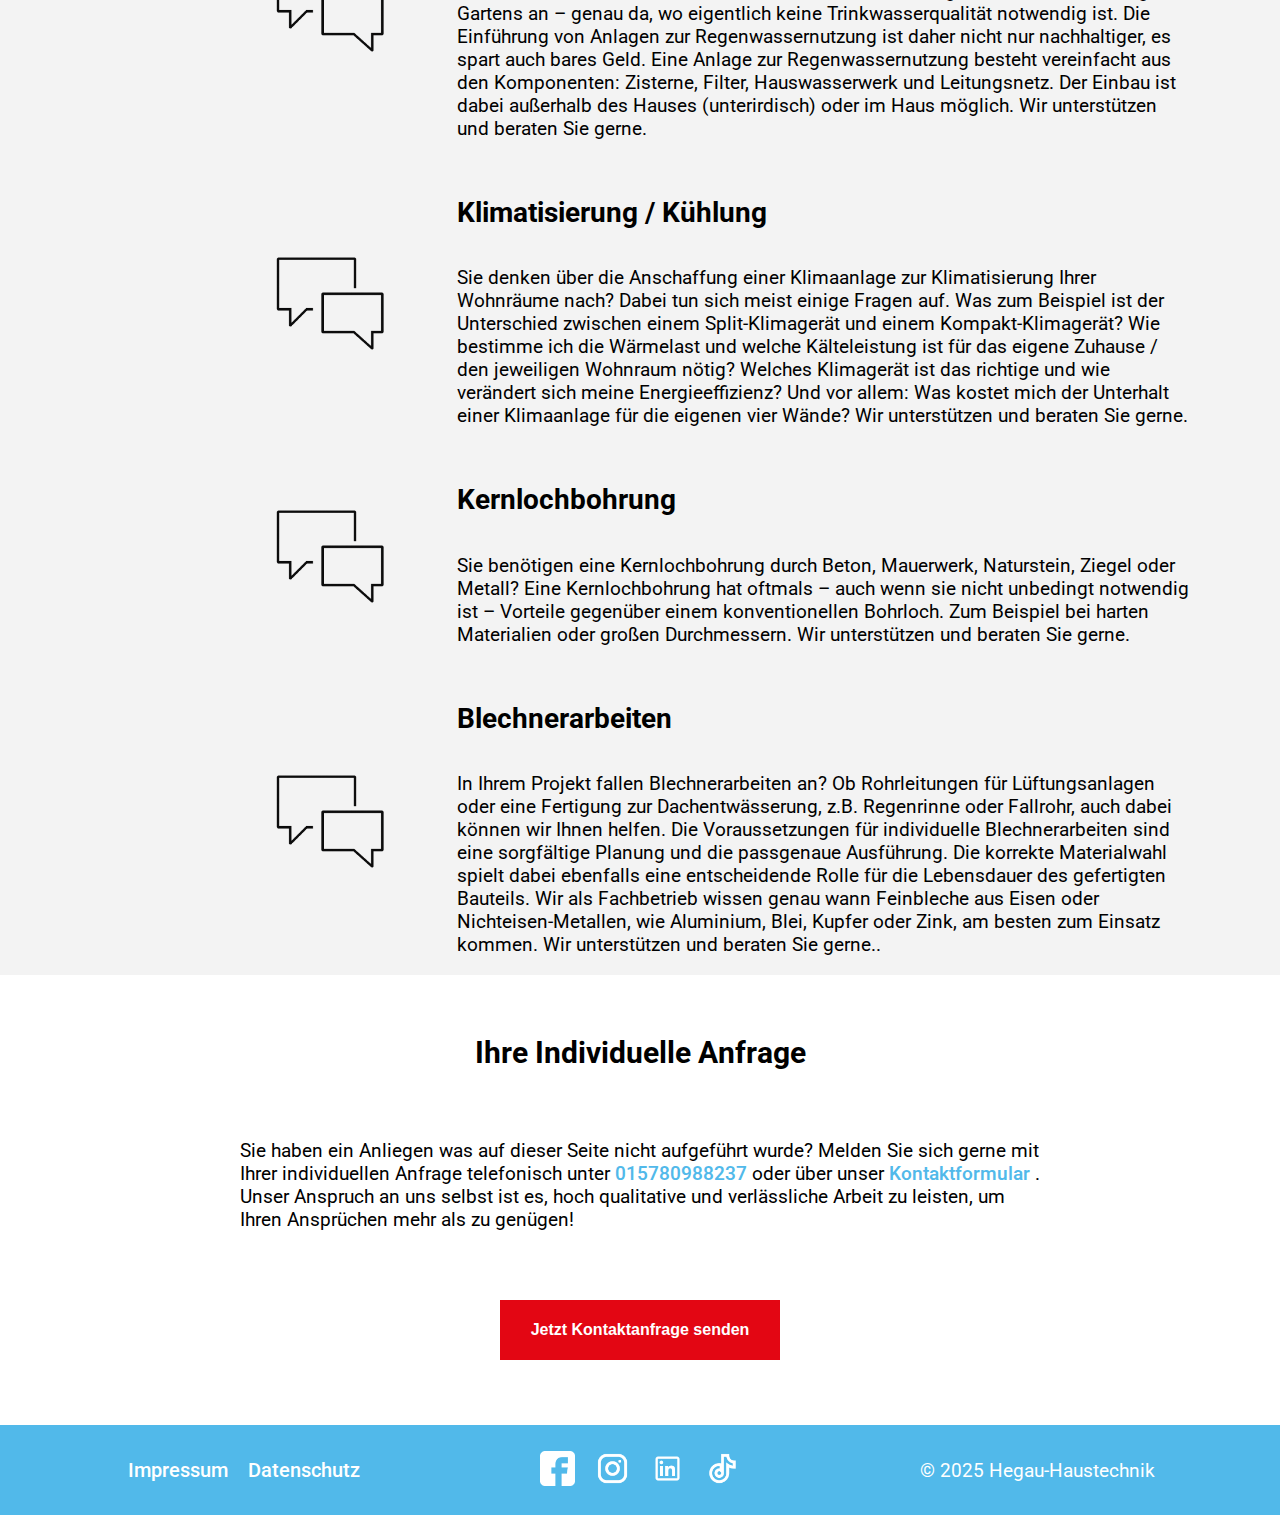
<file: leistungen.html>
<!DOCTYPE html>
<html lang="de">
  <head>
    <meta charset="UTF-8" />
    <meta name="viewport" content="width=device-width, initial-scale=1.0" />
    <title>Hegau-Haustechnik</title>
    <link rel="stylesheet" href="./leistungen.css" />
  </head>
  <body>
    <header>
      <div class="design-element"></div>
      <div class="design-element2"></div>

      <div class="logo-container">
        <img
          src="assets/logos/logo.png"
          alt="Hegau-Haustechnik Logo"
          class="logo"
        />
      </div>
      <div class="container-row">
        <div class="box" onclick="window.location.href='index.html'">Start</div>
        <div class="box2" onclick="window.location.href='ueber-uns.html'">
          Über uns
        </div>
        <div class="box2" onclick="window.location.href='leistungen.html'">
          Leistungen
        </div>
        <div class="box2" onclick="window.location.href='referenzen.html'">
          Referenzen
        </div>
        <div class="box2" onclick="window.location.href='kontakt.html'">
          Kontakt
        </div>
        <div class="box2" onclick="window.location.href='jobs.html'">Jobs</div>
      </div>

      <div class="navbar">
        <div class="burger" id="burger" onclick="toggleMenu()">&#9776;</div>
        <div class="nav-links" id="navLinks">
          <a href="index.html">Start</a>
          <a href="ueber-uns.html">Über uns</a>
          <a href="leistungen.html">Leistungen</a>
          <a href="referenzen.html">Referenzen</a>
          <a href="kontakt.html">Kontakt</a>
          <a href="jobs.html">Jobs</a>
        </div>
      </div>
    </header>

    <main>
      <div class="picture">
        <img
          src="assets/img/Leistungen.png"
          alt="Hegau-Haustechnik Logo"
          class="title-picture"
        />
      </div>
      <div class="main-content">
        <div class="main-content-left">
          <h3>Unsere Leistungen</h3>
          <p>
            Wir sind Ihr kompetenter Partner, wenn es um nachstehende,
            handwerkliche Belange geht. Heizungsanlagen, Wohnraumlüftung,
            Wärmepumpen, Sanitäranlagen, Badsanierung, Solaranlagen (zur
            Heizungsunterstützung), Wasseraufbereitung, Regenwassernutzung,
            Klimatisierung/Kühlung, Kernlochbohrung, Blechnerarbeiten. Unser
            Leistungsspektrum umfasst die folgenden handwerklichen Tätigkeiten
            in der Umgebung Hegau, Bodensee, Singen, Tuttlingen,
            Villingen-Schwenningen, Waldshut und Umkreis. Sie liegen nicht in
            einem dieser Gebiete? Fragen Sie einfach unverbindlich bei uns an.
          </p>
        </div>
        <div class="main-content-right">
          <h3>Kunden­dienst</h3>

          <p>
            Ein Wasserrohrbruch entsteht oft im ungünstigsten Moment und hält
            sich nur selten an die Arbeitszeiten eines Sanitärbetriebes. Ist das
            Wasserrohr erst einmal undicht und Wasser tritt unkontrolliert aus
            der beschädigten Stelle im Rohr, sollte man schnell handeln.
            Selbstverständlich sind wir auch in Notfällen jederzeit für Sie
            erreichbar.
          </p>
        </div>
      </div>
      <div class="main-content2">
        <div class="main-content2-text">
          <h3>Unsere Leistungen im Detail</h3>
          <div class="main-content2-wrapper">
            <div class="main-content2-left">
              <div class="picture2">
                <img
                  src="assets/icons/Sprechblasen.png"
                  alt="Hegau-Haustechnik Logo"
                  class="picture2"
                />
              </div>
            </div>
            <div class="main-content2-right">
              <h4>Heizungsanlagen</h4>
              <p>
                Welche Arten von Heizungsanlagen gibt es? Was sind die Vor- und
                Nachteile und welche Heizungsart eignet sich für Ihr Objekt? Wie
                kann die Anschaffung und der Einbau einer Gebäudeheizung nach
                Berechnung des Energiebedarfs kostengünstig realisiert werden.
                Wir unterstützen und beraten Sie gerne.
              </p>
            </div>
          </div>
          <div class="main-content2-wrapper">
            <div class="main-content2-left">
              <div class="picture2">
                <img
                  src="assets/icons/Sprechblasen.png"
                  alt="Hegau-Haustechnik Logo"
                  class="picture2"
                />
              </div>
            </div>

            <div class="main-content2-right">
              <h4>Wohnraumlüftung</h4>
              <p>
                Die kontrollierte Wohnraumlüftung (KWL) sorgt in Ihrem Zuhause
                für den regelmäßigen und automatisierten Luftaustausch und eine
                dauerhaft hohe Luftqualität. Doch welche gesetzlichen
                Vorschriften gibt es zu beachten? Was sind bauliche
                Schutzmaßnahmen und wann kommt eine zentrale, wann eine
                dezentrale Wohnungslüftung zum Einsatz? Wir unterstützen und
                beraten Sie gerne.
              </p>
            </div>
          </div>
          <div class="main-content2-wrapper">
            <div class="main-content2-left">
              <div class="picture2">
                <img
                  src="assets/icons/Sprechblasen.png"
                  alt="Hegau-Haustechnik Logo"
                  class="picture2"
                />
              </div>
            </div>
            <div class="main-content2-right">
              <h4>Wärmepumpen</h4>
              <p>
                Eine Wärmepumpe nutzt die ohnehin vorhandene und kostenlose
                Umweltenergie zur Wärmegewinnung. Neben der guten Ökobilanz hat
                der Einsatz einer Wärmepumpe aber noch weitere Vorteile, die wir
                Ihnen gerne aufzeigen. Die beste Wärmequelle für Ihre Wärmepumpe
                hängt zudem von den örtlichen Gegebenheiten ihres Zuhauses ab.
                Luft, Wasser, Abwärme, Eisspeicher oder Erdreich – was ist die
                richtige Wärmequelle? Was sind aktuelle technische Standards?
                Und welche Fördermittel gibt es für den Kauf und Einsatz einer
                Wärmepumpe? Wir unterstützen und beraten Sie gerne.
              </p>
            </div>
          </div>
          <div class="main-content2-wrapper">
            <div class="main-content2-left">
              <div class="picture2">
                <img
                  src="assets/icons/Sprechblasen.png"
                  alt="Hegau-Haustechnik Logo"
                  class="picture2"
                />
              </div>
            </div>
            <div class="main-content2-right">
              <h4>Sanitäranlagen</h4>
              <p>
                Die technische Planung und Installation der Gas- und
                Wasserversorgung sowie der Abwasserentsorgung im Bad-
                Sanitärbereich kann je nach Bauart und Alter des Gebäudes zur
                komplexen Herausforderung werden. Wir als Ihr Fachbetrieb im
                Bad-Sanitärbereich wissen was es bei der Planung und
                Installation zu beachten gilt und welche Standards eingehalten
                werden müssen. Über regelmäßige Schulungen und Fortbildungen
                halten wir uns stets fachlich auf dem Laufenden. Wir
                unterstützen und beraten Sie gerne.
              </p>
            </div>
          </div>
          <div class="main-content2-wrapper">
            <div class="main-content2-left">
              <div class="picture2">
                <img
                  src="assets/icons/Sprechblasen.png"
                  alt="Hegau-Haustechnik Logo"
                  class="picture2"
                />
              </div>
            </div>
            <div class="main-content2-right">
              <h4>Solaranlagen zur Heizungsunterstützung</h4>
              <p>
                Solarthermie kann ihren Bedarf an Wärme (Warmwasser und
                Raumheizung) maßgeblich unterstützen. Für die Dimensionierung
                der Anlage und die Ermittlung des Deckungsanteils sollte ihr
                Wärmebedarf möglichst genau abgeschätzt werden. Der Wärmebedarf
                hängt dabei nicht nur von der Größe der Wohnfläche, sondern auch
                von weiteren Faktoren wie der Art der Wärmeverteilung, der
                Dämmung, der Anzahl Personen im Haushalt u.v.m. ab. Was ist hier
                der aktuelle Stand der Technik? Welche Fördermöglichkeiten gibt
                es im Solarbereich? Was istder Vorteil einer kombinierten
                Warmwasser- und Heizungsunterstützung? Wir unterstützen und
                beraten Sie gerne.
              </p>
            </div>
          </div>
          <div class="main-content2-wrapper">
            <div class="main-content2-left">
              <div class="picture2">
                <img
                  src="assets/icons/Sprechblasen.png"
                  alt="Hegau-Haustechnik Logo"
                  class="picture2"
                />
              </div>
            </div>
            <div class="main-content2-right">
              <h4>Badsanierung</h4>
              <p>
                Ihr Bad ist in die Jahre gekommen und Sie wünschen sich ein
                neues, modernes Badezimmer. Idealerweise mit bodenebener Dusche
                und altersgerecht? Die Sanierung eines alten Badezimmers kann
                einige Herausforderungen bereithalten. Was verbirgt sich unter
                und hinter den Fliesen im Bad? In welchem Zustand sind die
                Rohrleitungen? Wo die Anschlüsse? Wo befindet sich der unschöne
                DN 100 Abflusskanal für die Toilette? Und mit wieviel Aufwand
                ist die Realisierung Ihres Traumbades tatsächlich verbunden? Mit
                unserer langjährigen Erfahrung können wir den tatsächlichen
                Aufwand einer Badsanierung gut einschätzen. Wir unterstützen und
                beraten Sie gerne.
              </p>
            </div>
          </div>
          <div class="main-content2-wrapper">
            <div class="main-content2-left">
              <div class="picture2">
                <img
                  src="assets/icons/Sprechblasen.png"
                  alt="Hegau-Haustechnik Logo"
                  class="picture2"
                />
              </div>
            </div>
            <div class="main-content2-right">
              <h4>Wasseraufbereitung</h4>
              <p>
                Für Ihr Einfamilienhaus wünschen Sie sich Wasser in bester
                Qualität für die ganze Familie? Es gibt verschiedene Lösungen
                zur Wasseraufbereitung je nachdem wo sie diese einsetzen möchten
                und was ihr Ziel dabei ist. Was sind die Vor- und Nachteile
                einer Enthärtungsanlage? Was bewirkt eine Osmoseanlage? Wir
                planen Ihre Wasseraufbereitungsanlage gerne mit Ihnen und bauen
                diese im Anschluss auch fachgerecht ein. Wir unterstützen und
                beraten Sie gerne.
              </p>
            </div>
          </div>
          <div class="main-content2-wrapper">
            <div class="main-content2-left">
              <div class="picture2">
                <img
                  src="assets/icons/Sprechblasen.png"
                  alt="Hegau-Haustechnik Logo"
                  class="picture2"
                />
              </div>
            </div>
            <div class="main-content2-right">
              <h4>Regenwassernutzung</h4>
              <p>
                Rund 130 Liter Trinkwasser verbraucht jede Person im
                Durchschnitt pro Tag. Ein Großteil des Verbrauchs fällt dabei
                für die Toilettennutzung oder die Bewässerung des Gartens an –
                genau da, wo eigentlich keine Trinkwasserqualität notwendig ist.
                Die Einführung von Anlagen zur Regenwassernutzung ist daher
                nicht nur nachhaltiger, es spart auch bares Geld. Eine Anlage
                zur Regenwassernutzung besteht vereinfacht aus den Komponenten:
                Zisterne, Filter, Hauswasserwerk und Leitungsnetz. Der Einbau
                ist dabei außerhalb des Hauses (unterirdisch) oder im Haus
                möglich. Wir unterstützen und beraten Sie gerne.
              </p>
            </div>
          </div>
          <div class="main-content2-wrapper">
            <div class="main-content2-left">
              <div class="picture2">
                <img
                  src="assets/icons/Sprechblasen.png"
                  alt="Hegau-Haustechnik Logo"
                  class="picture2"
                />
              </div>
            </div>
            <div class="main-content2-right">
              <h4>Klimatisierung / Kühlung</h4>
              <p>
                Sie denken über die Anschaffung einer Klimaanlage zur
                Klimatisierung Ihrer Wohnräume nach? Dabei tun sich meist einige
                Fragen auf. Was zum Beispiel ist der Unterschied zwischen einem
                Split-Klimagerät und einem Kompakt-Klimagerät? Wie bestimme ich
                die Wärmelast und welche Kälteleistung ist für das eigene
                Zuhause / den jeweiligen Wohnraum nötig? Welches Klimagerät ist
                das richtige und wie verändert sich meine Energieeffizienz? Und
                vor allem: Was kostet mich der Unterhalt einer Klimaanlage für
                die eigenen vier Wände? Wir unterstützen und beraten Sie gerne.
              </p>
            </div>
          </div>
          <div class="main-content2-wrapper">
            <div class="main-content2-left">
              <div class="picture2">
                <img
                  src="assets/icons/Sprechblasen.png"
                  alt="Hegau-Haustechnik Logo"
                  class="picture2"
                />
              </div>
            </div>
            <div class="main-content2-right">
              <h4>Kernlochbohrung</h4>
              <p>
                Sie benötigen eine Kernlochbohrung durch Beton, Mauerwerk,
                Naturstein, Ziegel oder Metall? Eine Kernlochbohrung hat oftmals
                – auch wenn sie nicht unbedingt notwendig ist – Vorteile
                gegenüber einem konventionellen Bohrloch. Zum Beispiel bei
                harten Materialien oder großen Durchmessern. Wir unterstützen
                und beraten Sie gerne.
              </p>
            </div>
          </div>
          <div class="main-content2-wrapper">
            <div class="main-content2-left">
              <div class="picture2">
                <img
                  src="assets/icons/Sprechblasen.png"
                  alt="Hegau-Haustechnik Logo"
                  class="picture2"
                />
              </div>
            </div>
            <div class="main-content2-right">
              <h4>Blechnerarbeiten</h4>
              <p>
                In Ihrem Projekt fallen Blechnerarbeiten an? Ob Rohrleitungen
                für Lüftungsanlagen oder eine Fertigung zur Dachentwässerung,
                z.B. Regenrinne oder Fallrohr, auch dabei können wir Ihnen
                helfen. Die Voraussetzungen für individuelle Blechnerarbeiten
                sind eine sorgfältige Planung und die passgenaue Ausführung. Die
                korrekte Materialwahl spielt dabei ebenfalls eine entscheidende
                Rolle für die Lebensdauer des gefertigten Bauteils. Wir als
                Fachbetrieb wissen genau wann Feinbleche aus Eisen oder
                Nichteisen-Metallen, wie Aluminium, Blei, Kupfer oder Zink, am
                besten zum Einsatz kommen. Wir unterstützen und beraten Sie
                gerne..
              </p>
            </div>
          </div>
        </div>
      </div>
      <div class="main-content3">
        <h5>Ihre Individuelle Anfrage</h5>
        <div class="main-content3-wrapper">
          <p>
            Sie haben ein Anliegen was auf dieser Seite nicht aufgeführt wurde?
            Melden Sie sich gerne mit Ihrer individuellen Anfrage telefonisch
            unter
            <a
              href="tel:+491711234567"
              target="_blank"
              rel="noopener noreferrer"
              class="profile-link"
            >
              015780988237
            </a>
            oder über unser<a
              href="kontakt.html"
              target="_blank"
              rel="noopener noreferrer"
              class="profile-link"
            >
              Kontaktformular
            </a>
            . Unser Anspruch an uns selbst ist es, hoch qualitative und
            verlässliche Arbeit zu leisten, um Ihren Ansprüchen mehr als zu
            genügen!
          </p>
        </div>

        <a href="kontakt.html">
          <button class="contact-button">Jetzt Kontaktanfrage senden</button>
        </a>
      </div>
    </main>

    <footer>
      <div class="left-foot">
        <a onclick="window.location.href='impressum.html'">Impressum</a>
        <a onclick="window.location.href='datenschutz.html'">Datenschutz</a>
      </div>

      <div class="social-icons">
        <a href="https://www.facebook.com/profile.php?id=61576012086142"
          ><img src="assets/icons/facebook-white.png" alt="Facebook"
        /></a>
        <a href="https://www.instagram.com/hegau_haustechnik/"
          ><img src="assets/icons/Instagram-white.png" alt="Instagram"
        /></a>
        <a href="https://www.linkedin.com/in/j-velija-b9a847211/"
          ><img src="assets/icons/linkedin-white.png" alt="LinkedIn"
        /></a>
        <a href="https://www.tiktok.com/@hegauhaustechnik?lang=de-DE">
          <img src="assets/icons/tiktok-white.png" alt="TikTok"
        /></a>
      </div>
      <div class="right-foot">
        <p>&copy; 2025 Hegau-Haustechnik</p>
      </div>
    </footer>
    <script src="leistungen.js"></script>
  </body>
</html>
</file>
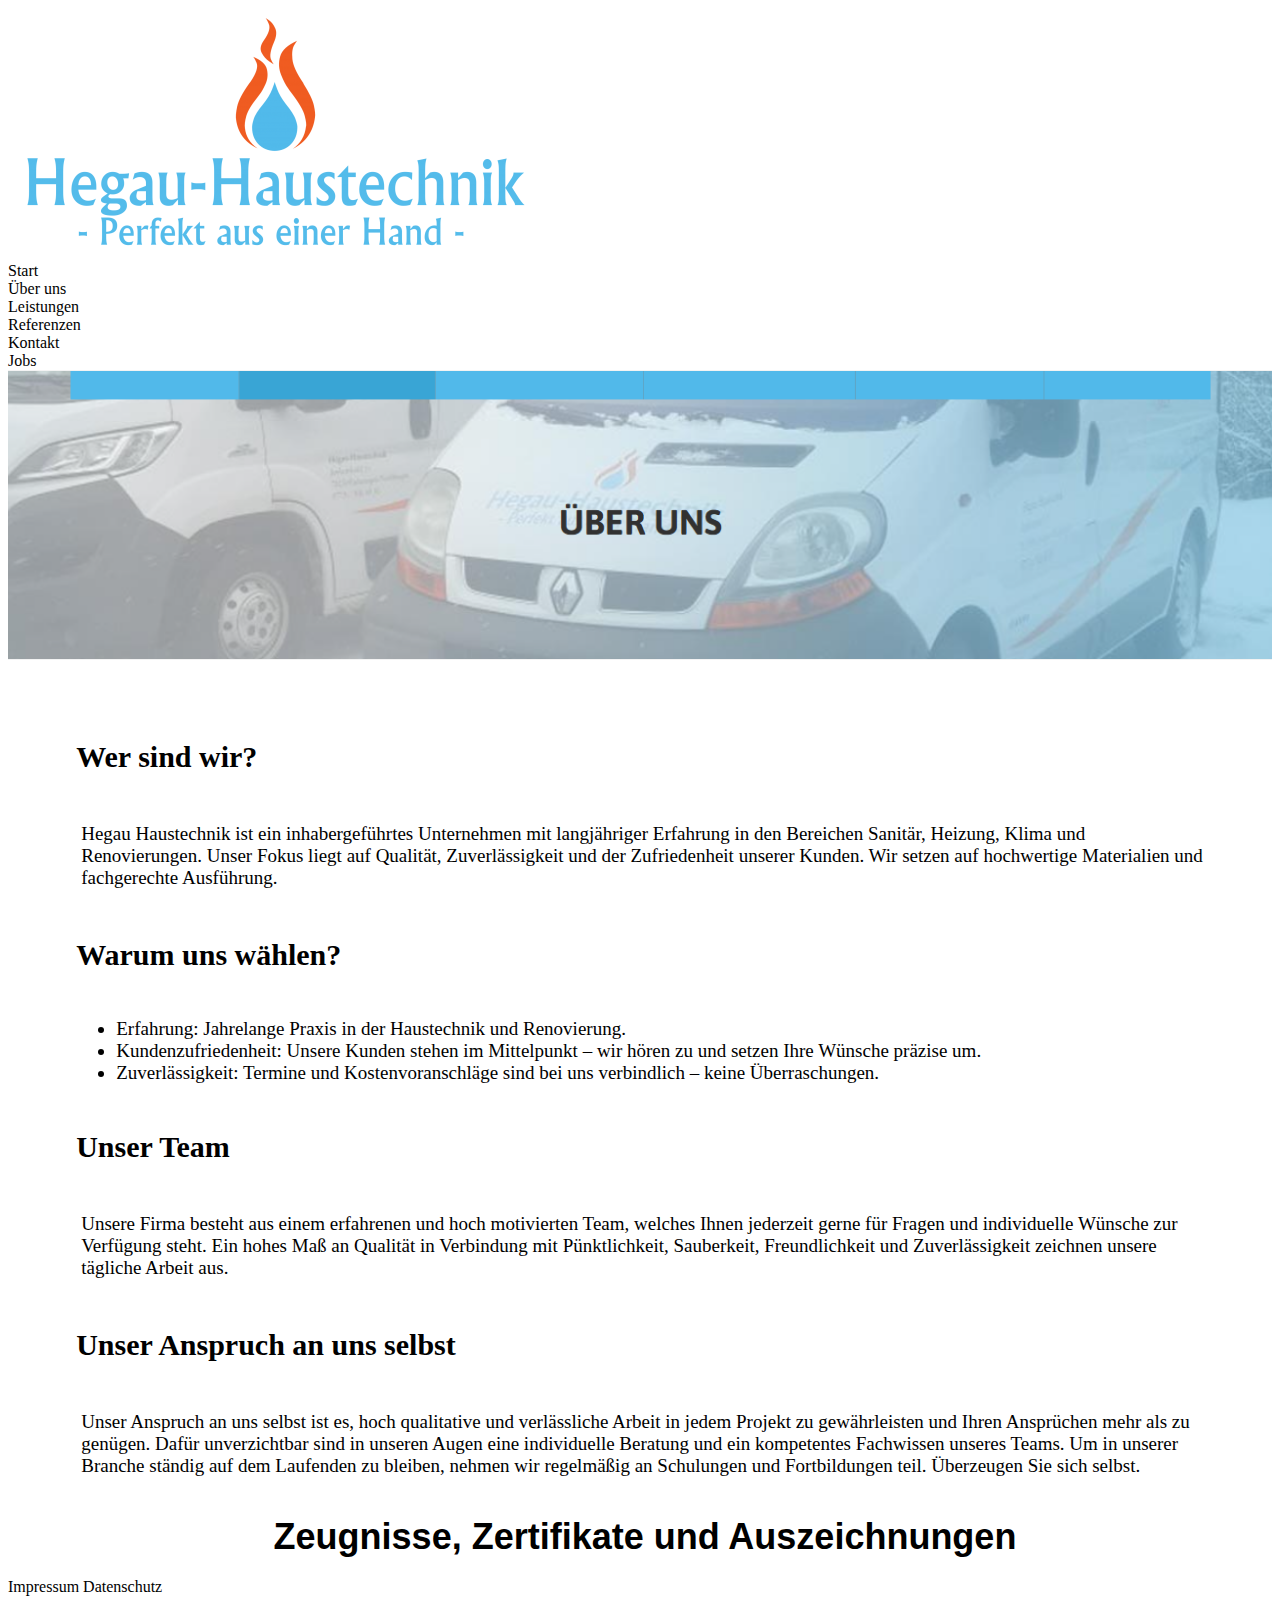
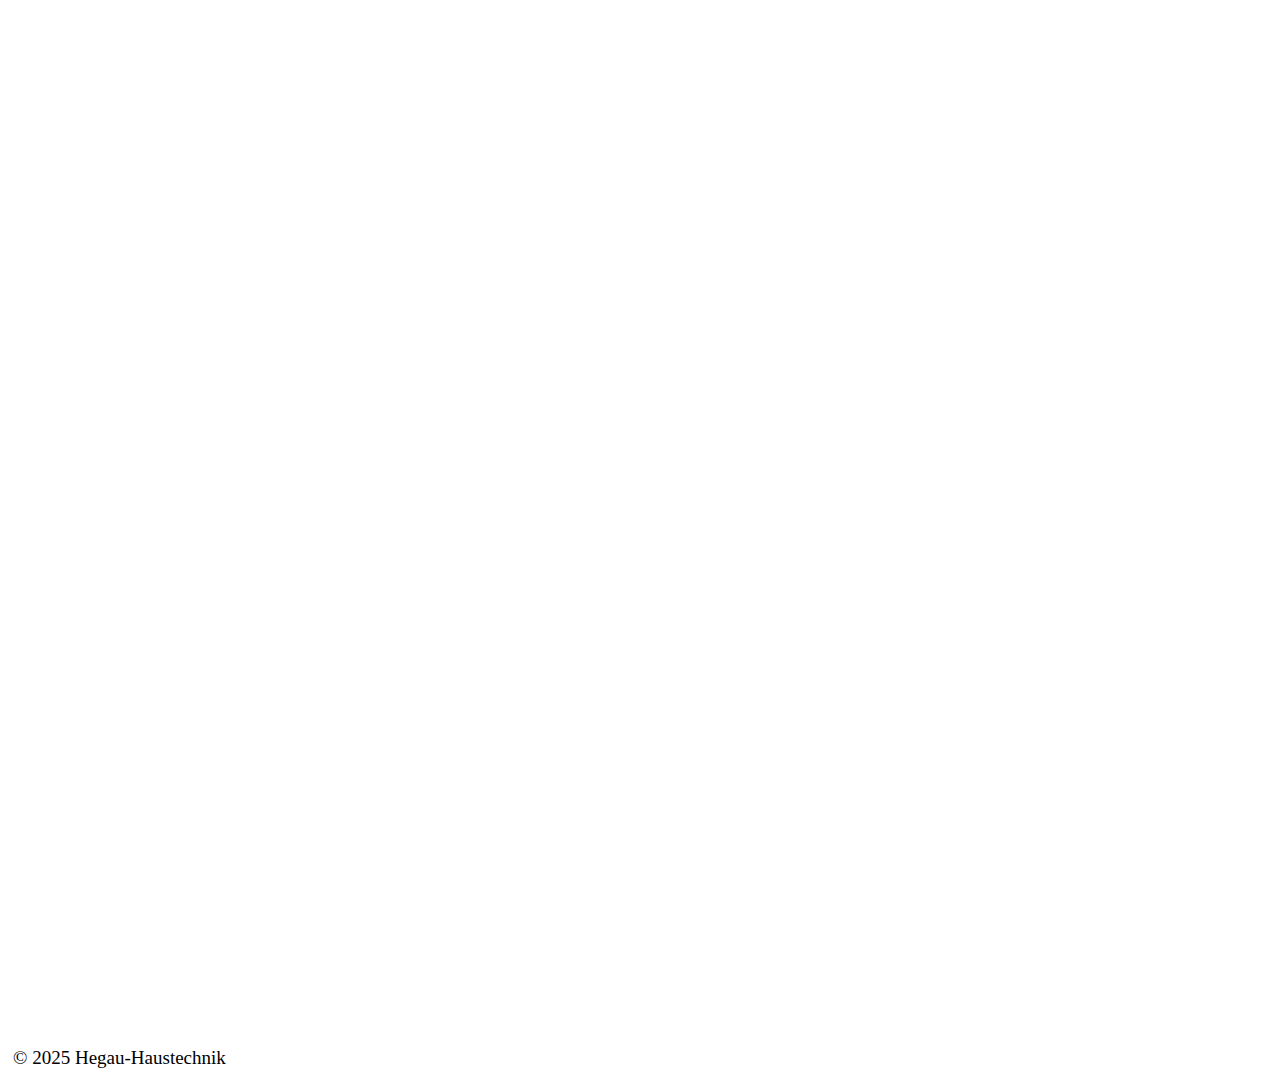
<file: referenzen.html>
<!DOCTYPE html>
<html lang="de">
  <head>
    <meta charset="UTF-8" />
    <meta name="viewport" content="width=device-width, initial-scale=1.0" />
    <title>Hegau-Haustechnik</title>
    <link rel="stylesheet" href="./ueber-uns.css" />
  </head>
  <body>
    <header>
      <div class="design-element"></div>
      <div class="logo-container">
        <img
          src="assets/logos/logo.png"
          alt="Hegau-Haustechnik Logo"
          class="logo"
        />
      </div>
    <div class="container-row">
        <div class="box" onclick="window.location.href='index.html'">Start</div>
        <div class="box2" onclick="window.location.href='ueber-uns.html'">
          Über uns
        </div>
        <div class="box2" onclick="window.location.href='leistungen.html'">
          Leistungen
        </div>
        <div class="box2" onclick="window.location.href='referenzen.html'">
          Referenzen
        </div>
        <div class="box2" onclick="window.location.href='kontakt.html'">
          Kontakt
        </div>
        <div class="box2" onclick="window.location.href='jobs.html'">Jobs</div>
      </div>
    </header>

    <main>
      <div class="picture">
        <img
          src="assets/img/picture1.png"
          alt="Hegau-Haustechnik Logo"
          class="title-picture"
        />
      </div>
      <div class="main-content">
        <h3>Wer sind wir?</h3>
        <p>
          Hegau Haustechnik ist ein inhabergeführtes Unternehmen mit
          langjähriger Erfahrung in den Bereichen Sanitär, Heizung, Klima und
          Renovierungen. Unser Fokus liegt auf Qualität, Zuverlässigkeit und der
          Zufriedenheit unserer Kunden. Wir setzen auf hochwertige Materialien
          und fachgerechte Ausführung.
        </p>
        <h3>Warum uns wählen?</h3>
        <ul>
          <li>
            Erfahrung: Jahrelange Praxis in der Haustechnik und Renovierung.
          </li>
          <li>
            Kundenzufriedenheit: Unsere Kunden stehen im Mittelpunkt – wir hören
            zu und setzen Ihre Wünsche präzise um.
          </li>
          <li>
            Zuverlässigkeit: Termine und Kostenvoranschläge sind bei uns
            verbindlich – keine Überraschungen.
          </li>
        </ul>
        <h3>Unser Team</h3>

        <p>
          Unsere Firma besteht aus einem erfahrenen und hoch motivierten Team,
          welches Ihnen jederzeit gerne für Fragen und individuelle Wünsche zur
          Verfügung steht. Ein hohes Maß an Qualität in Verbindung mit
          Pünktlichkeit, Sauberkeit, Freundlichkeit und Zuverlässigkeit zeichnen
          unsere tägliche Arbeit aus.
        </p>

        <h3>Unser Anspruch an uns selbst</h3>

        <p>
          Unser Anspruch an uns selbst ist es, hoch qualitative und verlässliche
          Arbeit in jedem Projekt zu gewährleisten und Ihren Ansprüchen mehr als
          zu genügen. Dafür unverzichtbar sind in unseren Augen eine
          individuelle Beratung und ein kompetentes Fachwissen unseres Teams. Um
          in unserer Branche ständig auf dem Laufenden zu bleiben, nehmen wir
          regelmäßig an Schulungen und Fortbildungen teil. Überzeugen Sie sich
          selbst.
        </p>

        <h1>Zeugnisse, Zertifikate und Auszeichnungen
</h1>
      </div>
    </main>

    <footer>
      <div class="left-foot">
        <a>Impressum</a>
        <a>Datenschutz</a>
      </div>

      <div class="social-icons">
        <a href="https://www.tiktok.com/@hegauhaustechnik?lang=de-DE"
          ><img src="assets/icons/facebook-white.png" alt="Facebook"
        /></a>
        <a href="#"
          ><img src="assets/icons/Instagram-white.png" alt="Instagram"
        /></a>
        <a href="#"
          ><img src="assets/icons/linkedin-white.png" alt="LinkedIn"
        /></a>
        <a href="https://www.tiktok.com/@hegauhaustechnik?lang=de-DE">
          <img src="assets/icons/tiktok-white.png" alt="TikTok"
        /></a>
      </div>
      <div class="right-foot">
        <p>&copy; 2025 Hegau-Haustechnik</p>
      </div>
    </footer>
  </body>
</html>
</file>
<file: main.css>
.cookie-banner {
  position: fixed;
  bottom: 20px;
  left: 20px;
  right: 20px;
  background: #fff;
  padding: 15px;
  border-radius: 10px;
  box-shadow: 0 0 10px rgba(0, 0, 0, 0.3);
  display: none;
  font-family: sans-serif;
  z-index: 99999;
}

.cookie-buttons {
  display: flex;
  flex-direction: row;
}

.cookie-banner button {
  margin-right: 10px;
  padding: 8px 15px;
  cursor: pointer;
}

.text-banner {
  display: flex;
  align-items: center;
  justify-content: center;
}

#cookie-accept {
  background-color: #51b9ea;
  color: white;
  align-items: center;
}

#cookie-accept:hover {
  background-color: #39a5d5;
  transform: scale(1.05);
}

#cookie-decline {
  background-color: #51b9ea;
  color: white;
}

#cookie-decline:hover {
  background-color: #39a5d5;
  transform: scale(1.05);
}

#cookie-banner {
  display: flex;
  flex-direction: column;
  align-items: center;
  text-align: center;
  gap: 10px;
}

#cookie-banner button {
  margin: 5px;
}

@font-face {
  font-family: "Roboto";
  src: url("assets/fonts/Roboto-VariableFont_wdth,wght.ttf") format("truetype");
  font-weight: 100 900;
  font-stretch: 75% 125%;
}

body {
  font-family: "Roboto", sans-serif;
}

html,
body {
  width: 100%;
  height: 100%;
  padding: 0;
  margin: 0;
  display: flex;
  flex-direction: column;
  background-color: white;
  font-family: "zabars", Arial, Helvetica, sans-serif;
}

header {
  background: white;
  display: flex;
  justify-content: center;
  align-items: center;
  flex-direction: column;
  height: 260px;
  position: relative;
  overflow: visible;
}

header .design-element {
  position: absolute;
  top: 0;
  width: 1200px;
  max-width: 100%;
  height: 10px;
  background: #51baeb;
}

header .logo {
  max-height: 100px;
  margin-top: 50px;
  z-index: 1;
}

.logo-container {
  height: 260px;
  width: 100%;
  display: flex;
  justify-content: center;
}

header .container-row {
  color: white;
  position: absolute;
  bottom: -35px;
  left: 50%;
  transform: translateX(-50%);
  display: flex;
  z-index: 2;
}

header .container-row .box {
  width: 190px;
  height: 102px;
  background: #51b9ea;
  display: flex;
  align-items: center;
  justify-content: center;
  font-weight: bold;
}

header .container-row .box2 {
  width: 190px;
  height: 102px;
  background: #51b9ea;
  display: flex;
  align-items: center;
  justify-content: center;
  font-weight: bold;
  border-left: 0.3px solid #a5a4a4;
  border-top: none;
  border-bottom: none;
}

.box,
.box2 {
  position: relative;
  background-color: #e30613;
  color: white;
  font-weight: bold;
  cursor: pointer;
  overflow: hidden;
  z-index: 0;
}

.box::after,
.box2::after {
  content: "";
  position: absolute;
  top: 0;
  left: 0;
  width: 100%;
  height: 100%;
  background-color: #39a5d5;
  opacity: 0;
  transition: opacity 0.3s ease;
  z-index: -1;
}

.box:hover::after,
.box2:hover::after {
  opacity: 1;
}

footer {
  background: #51b9ea;
  color: white;
  display: flex;
  justify-content: center;
  align-items: center;
  height: 105px !important;
}

.left-foot {
  width: 33%;
  height: 90px !important;
  display: flex;
  align-items: center;
  justify-content: flex-end;
  gap: 20px;
  padding-right: 100px;
}

.right-foot {
  width: 33%;
  height: 90px !important;
  display: flex;
  align-items: center;
  justify-content: flex-start;
  padding-left: 100px;
}

footer .social-icons {
  width: 33%;
  height: 90px !important;
  display: flex;
  justify-content: center;
  align-items: center;
  gap: 20px;
}

footer .social-icons img {
  width: 35px;
  height: 35px;
  transition: transform 0.2s ease;
  cursor: pointer;
  padding-top: 10px;
}

footer .social-icons img:hover {
  transform: scale(1.2);
}

.icon-facebook {
  width: 30px !important;
  height: 30px !important;
}

a {
  color: #51b9ea;
  text-decoration: none;
  padding-bottom: 10px;
  font-weight: 540;
}

a:hover {
  color: #3498db;
}

.left-foot a {
  color: white;
  text-decoration: none;
  font-weight: 500;
  font-size: 20px;
  padding-top: 10px;
  cursor: pointer;
  transition: color 0.3s ease, transform 0.3s ease;
}

.left-foot a:hover {
  transform: translateY(-1px) scale(1.01);
}

.icon-container {
  display: flex;
  align-items: center;
  gap: 10px;
  font-size: 19px;
}

.icon-container svg {
  width: 20px;
  height: 20px;
  color: #39a5d5;
  margin-bottom: 12px;
}

.icon-container svg[fill="currentColor"] path {
  fill: currentColor;
}

.icon-container svg[stroke="currentColor"] path,
.icon-container svg[stroke="currentColor"] circle {
  stroke: currentColor;
}

.icon-container-text {
  text-align: start;
}

@media (max-width: 1200px) {
  header .container-row .box {
    width: 180px;
    height: 102px;
  }

  header .container-row .box2 {
    width: 180px;
    height: 102px;
  }
}

@media (max-width: 1120px) {
  header .container-row .box {
    width: 170px;
    height: 102px;
  }

  header .container-row .box2 {
    width: 170px;
    height: 102px;
  }
}

@media (max-width: 1060px) {
  header .container-row .box {
    width: 160px;
    height: 102px;
  }

  header .container-row .box2 {
    width: 160px;
    height: 102px;
  }
}

@media (max-width: 1015px) {
  header .container-row .box {
    width: 150px;
    height: 102px;
  }

  header .container-row .box2 {
    width: 150px;
    height: 102px;
  }
}

@media (max-width: 935px) {
  header .container-row .box {
    width: 140px;
    height: 102px;
  }

  header .container-row .box2 {
    width: 140px;
    height: 102px;
  }

  .right-foot {
    display: none;
  }
}

@media (max-width: 875px) {
  header .container-row .box {
    width: 130px;
    height: 102px;
  }

  header .container-row .box2 {
    width: 130px;
    height: 102px;
  }
}

@media (max-width: 815px) {
  header .container-row .box {
    width: 120px;
    height: 102px;
  }

  header .container-row .box2 {
    width: 120px;
    height: 102px;
  }
}

@media (max-width: 768px) {
  header .container-row {
    display: none !important;
  }

  .navbar {
    display: flex !important;
    justify-content: center;
    align-items: center;
    background-color: #51b9ea;
    height: 60px;
    width: 100%;
    position: relative;
  }

  .burger {
    font-size: 30px;
    color: white;
    cursor: pointer;
    transition: transform 0.3s ease;
  }

  .burger:hover {
    transform: scale(1.1);
  }

  .nav-links {
    display: none;
    position: absolute;
    top: 60px;
    background-color: #51b9ea;
    width: 100%;
    text-align: center;
    flex-direction: column;
    z-index: 10;
  }

  .nav-links.show {
    display: flex;
    animation: fadeIn 0.3s ease;
  }

  .nav-links a {
    display: block;
    color: white;
    padding: 15px;
    text-decoration: none;
    font-size: 18px;
    transition: background-color 0.3s ease, transform 0.2s ease;
  }

  .nav-links a:hover {
    background-color: #39a5d5;
    color: #ffffff;
  }

  @keyframes fadeIn {
    from {
      opacity: 0;
      transform: translateY(-10px);
    }
    to {
      opacity: 1;
      transform: translateY(0);
    }
  }
}

@media (max-width: 630px) {
  .left-foot {
    padding-right: 80px;
  }
}

@media (max-width: 580px) {
  .left-foot {
    padding-right: 40px;
  }
}

@media (max-width: 530px) {
  footer {
    display: flex;
    flex-direction: column;
    align-items: center;
    justify-content: center;
  }

  .left-foot {
    padding-right: 0px;
    align-items: center;
    justify-content: center;
    margin-top: 2px;
  }
}
</file>
<file: datenschutz.css>
html,
body {
  width: 100%;
  height: 100%;
  margin: 0;
  padding: 0;
  display: flex;
  flex-direction: column;
  background-color: white;
  font-family: "zabars", Arial, Helvetica, sans-serif;
}

main {
  flex: 1;
  display: flex;
  flex-direction: column;
  align-items: center;
  justify-content: flex-start;
}

header {
  background: white;
  display: flex;
  justify-content: center;
  align-items: center;
  flex-direction: column;
  height: 260px;
  position: relative;
  overflow: visible;
}

header .design-element {
  position: absolute;
  top: 0;
  width: 1200px;
  max-width: 100%;
  height: 10px;
  background: #51baeb;
}

header .logo {
  max-height: 100px;
  margin-top: 50px;
  z-index: 1;
}

.logo-container {
  height: 260px;
  width: 100%;
  display: flex;
  justify-content: center;
}

header .container-row {
  color: white;
  position: absolute;
  bottom: -35px;
  left: 50%;
  transform: translateX(-50%);
  display: flex;
  z-index: 2;
}

header .container-row .box,
header .container-row .box2 {
  width: 190px;
  height: 102px;
  background: #51b9ea;
  display: flex;
  align-items: center;
  justify-content: center;
  font-weight: bold;
}

header .container-row .box2 {
  border-left: 0.3px solid #a5a4a4;
  border-top: none;
  border-bottom: none;
}

.picture {
  display: flex;
  justify-content: center;
  align-items: center;
  width: 100%;
  height: 290px;
  background: #f3f3f3;
  overflow: hidden;
}

.picture .title-picture {
  width: 98%;
  height: auto;
  display: block;
}

.main-content {
  width: 1200px;
  padding-top: 50px;
  padding-left: 20px;
  padding-right: 20px;
  display: flex;
  flex-direction: column;
}

.left-side {
  display: flex;
  flex-direction: column;
  padding-left: 30px;
  padding-right: 40px;
  width: 70%;
}

.right-side {
  display: flex;
  flex-direction: column;
  padding-left: 30px;
  padding-right: 30px;
  width: 30%;
}

footer {
  background: #51b9ea;
  color: white;
  display: flex;
  justify-content: center;
  align-items: center;
  height: 105px !important;
}

.left-foot,
.right-foot,
footer .social-icons {
  width: 33%;
  height: 90px;
  display: flex;
  align-items: center;
}

.left-foot {
  justify-content: flex-end;
  gap: 20px;
  padding-right: 100px;
}

.right-foot {
  justify-content: flex-start;
  padding-left: 100px;
}

footer .social-icons {
  justify-content: center;
  gap: 20px;
}

footer .social-icons img {
  width: 35px;
  height: 35px;
  transition: transform 0.2s ease;
  cursor: pointer;
  padding-top: 10px;
}

footer .social-icons img:hover {
  transform: scale(1.2);
}

.icon-facebook {
  width: 30px !important;
  height: 30px !important;
}

@font-face {
  font-family: "Roboto";
  src: url("assets/fonts/Roboto-VariableFont_wdth,wght.ttf") format("truetype");
  font-weight: 100 900;
  font-stretch: 75% 125%;
}

body {
  font-family: "Roboto", sans-serif;
}

h1 {
  color: black;
  font-family: "Roboto", Sans-serif;
  font-size: 36px;
  font-weight: 700;
  line-height: 34px;
}

h2 {
  font-size: 38px;
  color: #51b9ea;
}

h3 {
  font-size: 30px;
  color: black;
}

h4 {
  font-size: 26px;
  color: black;
}

h1,
h2,
h3,
h4,
h5,
h6 {
  hyphens: auto;
  overflow-wrap: break-word;
}

p,
li {
  font-size: 19px;
}

a {
  color: #51b9ea;
  text-decoration: none;
  padding-bottom: 10px;
  font-weight: 540;
  font-size: 19px;
}

a:hover {
  color: #3498db;
}

.left-foot a {
  color: white;
  text-decoration: none;
  font-weight: 500;
  font-size: 20px;
  padding-top: 10px;
  cursor: pointer;
  transition: color 0.3s ease, transform 0.3s ease;
}

.left-foot a:hover {
  transform: translateY(-1px) scale(1.01);
}

.blue {
  color: #51b9ea;
  font-weight: 550;
}

.gray {
  color: gray;
}

.contact-button {
  display: inline-block;
  margin-top: 50px;
  background-color: #e30613;
  color: white;
  font-size: 16px;
  font-weight: bold;
  border: none;
  cursor: pointer;
  text-align: center;
  text-decoration: none;
  height: 60px;
  width: 220px;
  transition: transform 0.3s ease, box-shadow 0.3s ease;
}

.contact-button:hover {
  transform: translateY(-1px) scale(1.01);
  box-shadow: 0 8px 15px rgba(0, 0, 0, 0.2);
}

.box2 {
  position: relative;
  background-color: #e30613;
  color: white;
  font-weight: bold;
  cursor: pointer;
  overflow: hidden;
  z-index: 0;
}

.box::after,
.box2::after {
  content: "";
  position: absolute;
  top: 0;
  left: 0;
  width: 100%;
  height: 100%;
  background-color: #39a5d5;
  opacity: 0;
  transition: opacity 0.3s ease;
  z-index: -1;
}

.box:hover::after,
.box2:hover::after {
  opacity: 1;
}

.icon-container {
  display: flex;
  align-items: center;
  gap: 10px;
  margin-bottom: 10px;
}

.icon-container svg {
  width: 20px;
  height: 20px;
  color: #39a5d5;
  margin-bottom: 12px;
}

.icon-container svg[fill="currentColor"] path {
  fill: currentColor;
}

.icon-container svg[stroke="currentColor"] path,
.icon-container svg[stroke="currentColor"] circle {
  stroke: currentColor;
}

.picture {
  width: 100%;
  height: 286px;
}

.picture .title-picture {
  width: 1840px;
}

@media (max-width: 1250px) {
  .main-content {
    width: 100%;
  }

  .main-content p,
  .main-content a,
  h3,
  h4
   {
    padding-left: 20px;
    padding-right: 20px;
  }
}

@media (max-width: 1200px) {
  header .container-row .box {
    width: 180px;
    height: 102px;
  }

  header .container-row .box2 {
    width: 180px;
    height: 102px;
  }

  .picture {
    width: 100%;
    height: 272px;
  }

  .picture .title-picture {
    width: 1740px;
  }
}

@media (max-width: 1120px) {
  header .container-row .box {
    width: 170px;
    height: 102px;
  }

  header .container-row .box2 {
    width: 170px;
    height: 102px;
  }

  .picture {
    width: 100%;
    height: 258px;
  }

  .picture .title-picture {
    width: 1640px;
  }
}

@media (max-width: 1060px) {
  header .container-row .box {
    width: 160px;
    height: 102px;
  }

  header .container-row .box2 {
    width: 160px;
    height: 102px;
  }

  .picture {
    width: 100%;
    height: 240px;
  }

  .picture .title-picture {
    width: 1500px;
  }

  h1,
  h2 {
    font-size: 34px;
  }
}

@media (max-width: 1015px) {
  header .container-row .box {
    width: 150px;
    height: 102px;
  }

  header .container-row .box2 {
    width: 150px;
    height: 102px;
  }

  .picture {
    width: 100%;
    height: 220px;
  }

  .picture .title-picture {
    width: 1400px;
  }

  h1,
  h2 {
    font-size: 32px;
  }
}

@media (max-width: 935px) {
  header .container-row .box {
    width: 140px;
    height: 102px;
  }

  header .container-row .box2 {
    width: 140px;
    height: 102px;
  }

  .picture {
    width: 100%;
    height: 200px;
  }

  .picture .title-picture {
    width: 1270px;
  }

  .right-foot {
    display: none;
  }

  h1,
  h2 {
    font-size: 30px;
  }
}

@media (max-width: 875px) {
  header .container-row .box {
    width: 130px;
    height: 102px;
  }

  header .container-row .box2 {
    width: 130px;
    height: 102px;
  }

  .picture {
    width: 100%;
    height: 190px;
  }

  .picture .title-picture {
    width: 1200px;
  }

  h1,
  h2 {
    font-size: 28px;
  }
}

@media (max-width: 815px) {
  header .container-row .box {
    width: 120px;
    height: 102px;
  }

  header .container-row .box2 {
    width: 120px;
    height: 102px;
  }

  .picture {
    width: 100%;
    height: 170px;
  }

  .picture .title-picture {
    width: 1070px;
  }
}

@media (max-width: 768px) {
  header .container-row {
    display: none !important;
  }

  .navbar {
    display: flex !important;
    justify-content: center;
    align-items: center;
    background-color: #51b9ea;
    height: 60px;
    width: 100%;
    position: relative;
  }

  .burger {
    font-size: 30px;
    color: white;
    cursor: pointer;
    transition: transform 0.3s ease;
  }

  .burger:hover {
    transform: scale(1.1);
  }

  .nav-links {
    display: none;
    position: absolute;
    top: 60px;
    background-color: #51b9ea;
    width: 100%;
    text-align: center;
    flex-direction: column;
    z-index: 10;
  }

  .nav-links.show {
    display: flex;
    animation: fadeIn 0.3s ease;
  }

  .nav-links a {
    display: block;
    color: white;
    padding: 15px;
    text-decoration: none;
    font-size: 18px;
    transition: background-color 0.3s ease, transform 0.2s ease;
  }

  .nav-links a:hover {
    background-color: #39a5d5;
    color: #ffffff;
  }

  @keyframes fadeIn {
    from {
      opacity: 0;
      transform: translateY(-10px);
    }
    to {
      opacity: 1;
      transform: translateY(0);
    }
  }

  h2 {
    padding-top: 30px;
    padding-bottom: 30px;
  }

  h3,
  h4,
  p, .main-content a {
    text-align: center;
  }

  .picture {
    width: 100%;
    height: 170px;
  }

  .picture .title-picture {
    width: 1320px;
  }
}

.main-content {
  padding-left: 0px;
  padding-right: 0px;
}

@media (max-width: 690px) {
  .calendly-inline-widget {
    width: 80%;
  }
}

@media (max-width: 630px) {
  .left-foot {
    padding-right: 80px;
  }
}

@media (max-width: 580px) {
  .left-side {
    width: 500px;
  }

  .left-foot {
    padding-right: 40px;
  }
}

@media (max-width: 530px) {
  .left-side {
    width: 450px;
  }

  footer {
    display: flex;
    flex-direction: column;
    align-items: center;
    justify-content: center;
  }

  .left-foot {
    padding-right: 0px;
    align-items: center;
    justify-content: center;
    margin-top: 2px;
  }

  .picture {
    width: 100%;
    height: 135px;
  }

  .picture .title-picture {
    width: 1050px;
  }
}

@media (max-width: 440px) {
  h1,
  h2 {
    font-size: 26px;
  }

  h2 {
    text-align: center;
    padding-left: 5px;
    padding-right: 5px;
  }
}
</file>
<file: ueber-uns.css>
main {
  flex: 1;
  display: flex;
  flex-direction: column;
  align-items: center;
  justify-content: flex-start;
}

.picture {
  display: flex;
  justify-content: center;
  align-items: center;
  width: 100%;
  height: 290px;
  background: #f3f3f3;
  overflow: hidden;
}

.picture .title-picture {
  width: 1860px;
  height: auto;
  display: block;
}

.main-content {
  max-width: 1200px;
  width: 90%;
  padding-top: 50px;
  padding-left: 10px;
  display: flex;
  flex-direction: column;
}

.main-content2 {
  display: flex;
  flex-direction: column;
  align-items: center;
  justify-content: flex-start;
  padding-bottom: 30px;
}

.main-content3 {
  max-width: 1200px;
  width: 90%;
  padding-top: 50px;
  padding-left: 10px;
  display: flex;
  flex-direction: column;
}

.profile-link {
  color: #51b9ea;
  text-decoration: none;
  font-weight: 500;
  transition: color 0.2s ease, text-decoration 0.2s ease;
}

.profile-link:hover {
  color: #004499;
}

.profile-link:focus {
  outline: 2px solid #0066cc;
  outline-offset: 2px;
  border-radius: 2px;
}

.left-side {
  display: flex;
  flex-direction: column;
  padding-left: 30px;
  padding-right: 40px;
  width: 70%;
}

.right-side {
  display: flex;
  flex-direction: column;
  padding-left: 30px;
  padding-right: 30px;
  width: 30%;
}

h1 {
  color: black;
  font-family: "Roboto", Sans-serif;
  font-size: 36px;
  font-weight: 700;
  line-height: 34px;
  text-align: center;
}

h2 {
  font-size: 38px;
  color: #51b9ea;
}

h3 {
  font-size: 30px;
  color: black;
}

h1,
h2,
h3,
h4,
h5,
h6 {
  hyphens: auto;
  overflow-wrap: break-word;
}

p {
  font-size: 19px;
  padding-left: 5px;
  padding-right: 5px;
}

li {
  font-size: 19px;
}

.blue {
  color: #51b9ea;
  font-weight: 550;
}

.gray {
  color: gray;
}

.contact-button {
  display: inline-block;
  margin-top: 50px;
  background-color: #e30613;
  color: white;
  font-size: 16px;
  font-weight: bold;
  border: none;
  cursor: pointer;
  text-align: center;
  text-decoration: none;
  height: 60px;
  width: 220px;
  transition: transform 0.3s ease, box-shadow 0.3s ease;
}

.contact-button:hover {
  transform: translateY(-1px) scale(1.01);
  box-shadow: 0 8px 15px rgba(0, 0, 0, 0.2);
}

.rows {
  display: flex;
  flex-direction: column;
  justify-content: center;
  align-items: center;
  gap: 20px;
  width: 100%;
}

.row {
  position: relative;
  padding: 10px 66px;
  background: rgba(255, 255, 255, 0.02);
  gap: 20px;
  max-width: 1300px;
  width: 100%;
}

.row-header {
  display: flex;
  align-items: center;
  justify-content: space-between;
  gap: 10px;
  margin-bottom: 10px;
}
.row-header h2 {
  font-size: 1rem;
  font-weight: 600;
  margin: 0;
}
.row-header .count {
  color: var(--muted);
  font-size: 0.9rem;
}

.track {
  display: flex;
  gap: var(--gap);
  overflow-x: scroll;
  overflow-y: hidden;
  scroll-behavior: smooth;
  padding-bottom: 6px;
  max-height: 500px;
}

.track::-webkit-scrollbar {
  display: none;
}

.card,
.card1,
.card2 {
  flex: 0 0 auto;
  border-radius: 10px;
  display: flex;
  align-items: center;
  justify-content: center;
  overflow: hidden;
  background: white;
  padding: 0 20px;
  cursor: pointer;
  transition: transform 0.2s ease, box-shadow 0.2s ease;
}

.card:hover,
.card1:hover,
.card2:hover {
  transform: scale(1.02);
}

.card {
  width: calc((100% - 2 * var(--gap, 20px)) / 3);
  min-width: 310px;
  max-width: 400px;
  height: auto;
}

.card1 {
  width: calc((100% - 2 * var(--gap, 20px)) / 3);
  min-width: 310px;
  max-width: 400px;
  height: auto;
}

.card2 {
  width: calc((100% - 2 * var(--gap, 20px)) / 3);
  min-width: 310px;
  max-width: 400px;
  height: auto;
}

.card img,
.card1 img,
.card2 img {
  width: 100%;
  height: 100%;
  object-fit: contain;
}

.certificate-modal {
  position: fixed;
  top: 0;
  left: 0;
  width: 100%;
  height: 100%;
  background-color: #51baeb;
  display: flex;
  align-items: center;
  justify-content: center;
  z-index: 9999;
  opacity: 0;
  visibility: hidden;
  transition: opacity 0.3s ease, visibility 0.3s ease;
  cursor: pointer;
}

.certificate-modal.active {
  opacity: 1;
  visibility: visible;
}

.certificate-modal img {
  max-width: 90%;
  max-height: 90vh;
  object-fit: contain;
  border-radius: 10px;
  box-shadow: 0 10px 40px rgba(0, 0, 0, 0.3);
  background: white;
  padding: 20px;
  cursor: default;
  animation: modalZoom 0.3s ease;
}

.modal-nav-btn {
  position: absolute;
  top: 50%;
  transform: translateY(-50%);
  background: rgba(255, 255, 255, 0.9);
  border: none;
  width: 50px;
  height: 50px;
  border-radius: 50%;
  font-size: 32px;
  cursor: pointer;
  z-index: 10000;
  display: flex;
  align-items: center;
  justify-content: center;
  transition: all 0.3s ease;
  color: #333;
  font-weight: bold;
}

.modal-nav-btn:hover {
  background: rgba(255, 255, 255, 1);
  transform: translateY(-50%) scale(1.1);
}

.modal-prev {
  left: 40px;
}

.modal-next {
  right: 40px;
}

.btn-arrow {
  --size: 36px;
  position: absolute;
  top: 50%;
  transform: translateY(-50%);
  width: var(--size);
  height: var(--size);
  border-radius: 999px;
  border: none;
  background: #51baeb;
  color: #e6eef6;
  display: inline-grid;
  place-items: center;
  cursor: pointer;
  box-shadow: 0 6px 18px rgba(0, 0, 0, 0.6);
  transition: transform 0.12s ease, background 0.12s;
}
.btn-arrow:active {
  transform: translateY(-50%) scale(0.96);
}
.btn-arrow[disabled] {
  opacity: 0.35;
  cursor: not-allowed;
}
.btn-left {
  left: 10px;
}
.btn-right {
  right: 10px;
}

.arrow {
  width: 14px;
  height: 14px;
  display: block;
  transform: translateX(0);
}

@media (max-width: 1450px) {
  .row {
    width: 700px;
  }
}

@media (max-width: 1200px) {
  .picture {
    width: 100%;
    height: 272px;
  }

  .picture .title-picture {
    width: 1760px;
  }

  .left-side {
    width: 600px;
  }

  .right-side {
    width: 300px;
  }
}

@media (max-width: 1120px) {
  .picture {
    width: 100%;
    height: 260px;
  }

  .picture .title-picture {
    width: 1670px;
  }
}

@media (max-width: 1060px) {
  .picture {
    width: 100%;
    height: 240px;
  }

  .picture .title-picture {
    width: 1570px;
  }

  .main-content {
    height: 550px;
    height: 950px;
  }

  .left-side {
    width: 550px;
  }

  .right-side {
    width: 300px;
  }

  h1,
  h2 {
    font-size: 34px;
  }
}

@media (max-width: 1015px) {
  .picture {
    width: 100%;
    height: 220px;
  }

  .picture .title-picture {
    width: 1470px;
  }

  .left-side {
    width: 530px;
    padding-right: 20px;
  }

  .right-side {
    width: 280px;
    padding-left: 20px;
  }

  h1,
  h2 {
    font-size: 32px;
  }
}

@media (max-width: 986px) {
  .main-content {
    height: 970px;
  }
}

@media (max-width: 973px) {
  .main-content {
    height: 990px;
  }
}

@media (max-width: 966px) {
  .main-content {
    height: 1010px;
  }
}

@media (max-width: 935px) {
  .picture {
    width: 100%;
    height: 210px;
  }

  .picture .title-picture {
    width: 1370px;
  }

  .left-side {
    width: 530px;
    padding-right: 10px;
  }

  .right-side {
    width: 280px;
    padding-left: 10px;
  }

  .right-foot {
    display: none;
  }

  h1,
  h2 {
    font-size: 30px;
  }
}

@media (max-width: 875px) {
  .picture {
    width: 100%;
    height: 194px;
  }

  .picture .title-picture {
    width: 570px;
  }

  .main-content {
    height: 1020px;
  }

  .left-side {
    width: 480px;
  }

  .right-side {
    width: 280px;
  }

  h1,
  h2 {
    font-size: 28px;
  }

  .certificate-modal img {
    max-width: 90%;
    max-height: 85vh;
    padding: 10px;
  }
}

@media (max-width: 850px) {
  .row {
    width: 350px;
  }

  .main-content {
    height: 1040px;
  }
}

@media (max-width: 815px) {
  .picture {
    width: 100%;
    height: 177px;
  }

  .picture .title-picture {
    width: 1170px;
  }

  .left-side {
    width: 430px;
  }

  .right-side {
    width: 280px;
  }

  .certificate-modal img {
    max-width: 70%;
    max-height: 85vh;
    padding: 10px;
  }
}

@media (max-width: 768px) {
  .modal-nav-btn {
    width: 40px;
    height: 40px;
    font-size: 24px;
  }

  .modal-prev {
    left: 10px;
  }

  .modal-next {
    right: 10px;
  }

  @keyframes modalZoom {
    from {
      transform: scale(0.8);
      opacity: 0;
    }
    to {
      transform: scale(1);
      opacity: 1;
    }
  }

  .btn-arrow {
    --size: 36px;
    position: absolute;
    top: 50%;
    transform: translateY(-50%);
    width: var(--size);
    height: var(--size);
    border-radius: 999px;
    border: none;
    background: #51baeb;
    color: #e6eef6;
    display: inline-grid;
    place-items: center;
    cursor: pointer;
    box-shadow: 0 6px 18px rgba(0, 0, 0, 0.6);
    transition: transform 0.12s ease, background 0.12s;
  }
  .btn-arrow:active {
    transform: translateY(-50%) scale(0.96);
  }
  .btn-arrow[disabled] {
    opacity: 0.35;
    cursor: not-allowed;
  }
  .btn-left {
    left: 10px;
  }
  .btn-right {
    right: 10px;
  }

  .arrow {
    width: 14px;
    height: 14px;
    display: block;
    transform: translateX(0);
  }

  .main-content {
    height: 1040px;
    width: 95%;
    padding-top: 50px;
    padding-left: 10px;
    padding-right: 10px;
    display: flex;
    flex-direction: column;
    align-items: center;
  }

  .left-side {
    width: 700px;
  }

  .right-side {
    width: 700px;
    display: flex;
    align-items: center;
  }

  .contact-button {
    margin-top: 10px;
  }

  h2 {
    padding-top: 30px;
    padding-bottom: 30px;
  }

  h3 {
    text-align: center;
  }

  .picture .title-picture {
    width: 1470px;
  }

  .certificate-modal img {
    max-width: 70%;
    max-height: 85vh;
    padding: 10px;
  }
}

@media (max-width: 732px) {
  .main-content {
    height: 1060px;
  }
}

@media (max-width: 670px) {
  .main-content {
    height: 1090px;
  }
}

@media (max-width: 643px) {
  .main-content {
    height: 1110px;
  }
}

@media (max-width: 596px) {
  .main-content {
    height: 1140px;
  }
}

@media (max-width: 589px) {
  .main-content {
    height: 1210px;
  }
}

@media (max-width: 580px) {
  .left-side {
    width: 500px;
  }
}

@media (max-width: 571px) {
  .main-content {
    height: 1230px;
  }
}

@media (max-width: 534px) {
  .main-content {
    height: 1260px;
  }
}

@media (max-width: 503px) {
  .main-content {
    height: 1280px;
  }
}

@media (max-width: 500px) {
  .row {
    width: 300px;
  }

  .card {
    min-width: 260px;
  }

  .card1 {
    min-width: 260px;
  }

  .card2 {
    min-width: 260px;
  }
}

@media (max-width: 497px) {
  .main-content {
    height: 1310px;
  }
}

@media (max-width: 490px) {
  .main-content {
    height: 1330px;
  }
}

@media (max-width: 462px) {
  .main-content {
    height: 1350px;
  }

  .certificate-modal img {
    max-width: 90%;
    max-height: 85vh;
    padding: 10px;
  }
}

@media (max-width: 450px) {
  .row {
    width: 250px;
  }

  .card {
    min-width: 210px;
  }

  .card1 {
    min-width: 210px;
  }

  .card2 {
    min-width: 210px;
  }
}

@media (max-width: 438px) {
  .main-content {
    height: 1410px;
  }
}

@media (max-width: 422px) {
  .main-content {
    height: 1460px;
  }
}

@media (max-width: 404px) {
  .main-content {
    height: 1490px;
  }
}

@media (max-width: 400px) {
  .row {
    width: 200px;
  }

  .card {
    min-width: 160px;
  }

  .card1 {
    min-width: 160px;
  }

  .card2 {
    min-width: 160px;
  }
}

@media (max-width: 394px) {
  .main-content {
    height: 1510px;
  }
}

@media (max-width: 366px) {
  .main-content {
    height: 1600px;
  }
}

@media (max-width: 360px) {
  .main-content {
    height: 1620px;
  }
}

@media (max-width: 349px) {
  .main-content {
    height: 1650px;
  }
}

@media (max-width: 336px) {
  .main-content {
    height: 1690px;
  }
}
</file>
<file: impressum.css>
html,
body {
  width: 100%;
  height: 100%;
  margin: 0;
  padding: 0;
  display: flex;
  flex-direction: column;
  background-color: white;
  font-family: "zabars", Arial, Helvetica, sans-serif;
}

main {
  flex: 1;
  display: flex;
  flex-direction: column;
  align-items: center;
  justify-content: flex-start;
}

header {
  background: white;
  display: flex;
  justify-content: center;
  align-items: center;
  flex-direction: column;
  height: 260px;
  position: relative;
  overflow: visible;
}

header .design-element {
  position: absolute;
  top: 0;
  max-width: 1200px;
  height: 10px;
  background: #51baeb;
}

header .logo {
  max-height: 100px;
  margin-top: 50px;
  z-index: 1;
}

.logo-container {
  height: 260px;
  width: 100%;
  display: flex;
  justify-content: center;
}

header .container-row {
  color: white;
  position: absolute;
  bottom: -35px;
  left: 50%;
  transform: translateX(-50%);
  display: flex;
  z-index: 2;
}

header .container-row .box,
header .container-row .box2 {
  width: 190px;
  height: 102px;
  background: #51b9ea;
  display: flex;
  align-items: center;
  justify-content: center;
  font-weight: bold;
}

header .container-row .box2 {
  border-left: 0.3px solid #a5a4a4;
  border-top: none;
  border-bottom: none;
}

.picture {
  display: flex;
  justify-content: center;
  align-items: center;
  width: 100%;
  height: 290px;
  background: #f3f3f3;
  overflow: hidden;
}

.picture .title-picture {
  width: 98%;
  height: auto;
  display: block;
}

/* ===========================
   Hauptinhalte
=========================== */
.main-content {
  width: 1200px;
  padding-top: 50px;
  display: flex;
  flex-direction: column;
}

.left-side {
  display: flex;
  flex-direction: column;
  padding-left: 30px;
  padding-right: 40px;
  width: 70%;
}

.right-side {
  display: flex;
  flex-direction: column;
  padding-left: 30px;
  padding-right: 30px;
  width: 30%;
}

/* ===========================
   Footer
=========================== */
footer {
  background: #51b9ea;
  color: white;
  display: flex;
  justify-content: center;
  align-items: center;
  height: 105px !important;
}

.left-foot,
.right-foot,
footer .social-icons {
  width: 33%;
  height: 90px;
  display: flex;
  align-items: center;
}

.left-foot {
  justify-content: flex-end;
  gap: 20px;
  padding-right: 100px;
}

.right-foot {
  justify-content: flex-start;
  padding-left: 100px;
}

footer .social-icons {
  justify-content: center;
  gap: 20px;
}

footer .social-icons img {
  width: 35px;
  height: 35px;
  transition: transform 0.2s ease;
  cursor: pointer;
  padding-top: 10px;
}

footer .social-icons img:hover {
  transform: scale(1.2);
}

/* ===========================
   Typografie
=========================== */
@font-face {
  font-family: "Roboto";
  src: url("assets/fonts/Roboto-VariableFont_wdth,wght.ttf") format("truetype");
  font-weight: 100 900;
  font-stretch: 75% 125%;
}

body {
  font-family: "Roboto", sans-serif;
}

h1 {
  color: black;
  font-family: "Roboto", Sans-serif;
  font-size: 36px;
  font-weight: 700;
  line-height: 34px;
}

h2 {
  font-size: 38px;
  color: #51b9ea;
}

h3 {
  font-size: 30px;
  color: black;
}

h1,
h2,
h3,
h4,
h5,
h6 {
  hyphens: auto;
  overflow-wrap: break-word;
}

p,
li {
  font-size: 19px;
}

a {
  color: #51b9ea;
  text-decoration: none;
  padding-bottom: 10px;
  font-weight: 540;
}

a:hover {
  color: #3498db;
}

.left-foot a {
  color: white;
  text-decoration: none;
  font-weight: 500;
  font-size: 20px;
  padding-top: 10px;
  cursor: pointer;
  transition: color 0.3s ease, transform 0.3s ease;
}

.left-foot a:hover {
  transform: translateY(-1px) scale(1.01);
}

/* ===========================
   Buttons & Specials
=========================== */
.blue {
  color: #51b9ea;
  font-weight: 550;
}

.gray {
  color: gray;
}

.contact-button {
  display: inline-block;
  margin-top: 50px;
  background-color: #e30613;
  color: white;
  font-size: 16px;
  font-weight: bold;
  border: none;
  cursor: pointer;
  text-align: center;
  text-decoration: none;
  height: 60px;
  width: 220px;
  transition: transform 0.3s ease, box-shadow 0.3s ease;
}

.contact-button:hover {
  transform: translateY(-1px) scale(1.01);
  box-shadow: 0 8px 15px rgba(0, 0, 0, 0.2);
}

/* Menü-Boxen Hover-Effekt */
.box,
.box2 {
  position: relative;
  background-color: #e30613;
  color: white;
  font-weight: bold;
  cursor: pointer;
  overflow: hidden;
  z-index: 0;
}

.box::after,
.box2::after {
  content: "";
  position: absolute;
  top: 0;
  left: 0;
  width: 100%;
  height: 100%;
  background-color: #39a5d5;
  opacity: 0;
  transition: opacity 0.3s ease;
  z-index: -1;
}

.box:hover::after,
.box2:hover::after {
  opacity: 1;
}

/* ===========================
   Icons
=========================== */
.icon-container {
  display: flex;
  align-items: center;
  gap: 10px;
  margin-bottom: 10px;
}

.icon-container svg {
  width: 20px;
  height: 20px;
  color: #39a5d5;
  margin-bottom: 12px;
}

.icon-container svg[fill="currentColor"] path {
  fill: currentColor;
}

.icon-container svg[stroke="currentColor"] path,
.icon-container svg[stroke="currentColor"] circle {
  stroke: currentColor;
}

@media (max-width: 630px) {
  .left-foot {
    padding-right: 80px;
  }
}

@media (max-width: 580px) {
  .left-side {
    width: 500px;
  }

  .left-foot {
    padding-right: 40px;
  }
}

@media (max-width: 530px) {
  footer {
    display: flex;
    flex-direction: column;
    align-items: center;
    justify-content: center;
  }

  .left-foot {
    padding-right: 0px;
    align-items: center;
    justify-content: center;
    margin-top: 2px;
  }
}
</file>
<file: jobs.css>
/* ===========================
   Grundlayout
=========================== */
html,
body {
  width: 100%;
  height: 100%;
  margin: 0;
  padding: 0;
  display: flex;
  flex-direction: column;
  background-color: white;
  font-family: "zabars", Arial, Helvetica, sans-serif;
}

/* sorgt dafür, dass Main den restlichen Platz einnimmt */
main {
  flex: 1;
  display: flex;
  flex-direction: column;
  align-items: center;
  justify-content: flex-start; /* Inhalt oben beginnen */
}

/* ===========================
   Header
=========================== */
header {
  background: white;
  display: flex;
  justify-content: center;
  align-items: center;
  flex-direction: column;
  height: 260px;
  position: relative;
  overflow: visible;
}

header .design-element {
  position: absolute;
  top: 0;
  width: 1200px;
  height: 10px;
  background: #51baeb;
}

header .logo {
  max-height: 100px;
  margin-top: 50px;
  z-index: 1;
}

.logo-container {
  height: 260px;
  width: 100%;
  display: flex;
  justify-content: center;
}

.divider {
  width: 100%;
  height: 50px;
  background: #51baeb;
  display: flex;
  justify-content: center;
  align-items: center;
}

header .container-row {
  color: white;
  position: absolute;
  bottom: -35px;
  left: 50%;
  transform: translateX(-50%);
  display: flex;
  z-index: 2;
}

header .container-row .box,
header .container-row .box2 {
  width: 190px;
  height: 102px;
  background: #51b9ea;
  display: flex;
  align-items: center;
  justify-content: center;
  font-weight: bold;
}

header .container-row .box2 {
  border-left: 0.3px solid #a5a4a4;
  border-top: none;
  border-bottom: none;
}

/* ===========================
   Hero / Bildbereich
=========================== */
.picture {
  display: flex;
  justify-content: center;
  align-items: center;
  width: 100%;
  height: 290px;
  background: #f3f3f3;
}

.picture .title-picture {
  width: 98%;
  height: auto;
  display: block;
}

/* ===========================
   Hauptinhalte
=========================== */
.main-content {
  width: 1200px;
  padding-top: 50px;
  display: flex;
  flex-direction: column;
  align-items: center;
}

.accordion {
  width: 1200px;
  border-collapse: collapse;
  background-color: #dfeaec;
  border-radius: 5px;
  overflow: hidden;
  margin-top: 30px;
}

.accordion-item {
  border-bottom: 1px solid #c8d8da;
}

.accordion-header {
  background-color: #dfeaec;
  cursor: pointer;
  padding: 15px 20px;
  font-weight: bold;
  color: #2d3e50;
  display: flex;
  align-items: center;
  justify-content: flex-start;
}

.accordion-header:hover {
  background-color: #cfdee1;
}

.accordion-icon {
  font-size: 20px;
  margin-right: 10px;
  transition: transform 0.3s ease;
}

.accordion-content {
  max-height: 0;
  overflow: hidden;
  background-color: #edf3f4;
  padding: 0 20px;
  transition: max-height 0.3s ease, padding 0.3s ease;
}

.accordion-content.open {
  padding: 15px 20px;
  max-height: 300px; /* anpassen, falls mehr Inhalt kommt */
}

.accordion-item.open .accordion-icon {
  transform: rotate(45deg);
}

#vorname {
  width: 450px;
  height: 40px;
}

#nachname {
  width: 450px;
  height: 40px;
}

#telefon {
  width: 450px;
  height: 40px;
}

#email {
  width: 450px;
  height: 40px;
}

.form-group input,
.form-group textarea {
  background-color: #f0f0f0;
  border: 1px solid #ccc;
  padding: 8px;
  border-radius: 4px;
  width: 100%;
  box-sizing: border-box;
}

.form-group input:focus,
.form-group textarea:focus {
  background-color: #ffffff;
  outline: none;
  border-color: #888;
}

.error-message {
  font-size: 0.9em;
  color: red;
  min-height: 1.2em; /* Platz bleibt reserviert */
  visibility: hidden;
  margin-top: 5px;
  margin-bottom: 5px;
  text-align: start;
}

.error-message.visible {
  visibility: visible;
}

.hidden-input {
  display: none;
}

.bottom {
  display: flex;
  flex-direction: column;
  align-items: flex-start;
}

/* ===========================
   Footer
=========================== */
footer {
  background: #51b9ea;
  color: white;
  display: flex;
  justify-content: center;
  align-items: center;
  height: 105px !important;
}

.left-foot,
.right-foot,
footer .social-icons {
  width: 33%;
  height: 90px;
  display: flex;
  align-items: center;
}

.left-foot {
  justify-content: flex-end;
  gap: 20px;
  padding-right: 100px;
}

.right-foot {
  justify-content: flex-start;
  padding-left: 100px;
}

footer .social-icons {
  justify-content: center;
  gap: 20px;
}

footer .social-icons img {
  width: 35px;
  height: 35px;
  transition: transform 0.2s ease;
  cursor: pointer;
  padding-top: 10px;
}

footer .social-icons img:hover {
  transform: scale(1.2);
}

/* ===========================
   Typografie
=========================== */
@font-face {
  font-family: "Roboto";
  src: url("assets/fonts/Roboto-VariableFont_wdth,wght.ttf") format("truetype");
  font-weight: 100 900;
  font-stretch: 75% 125%;
}

body {
  font-family: "Roboto", sans-serif;
}

h1 {
  color: black;
  font-family: "Roboto", Sans-serif;
  font-size: 32px;
  font-weight: 700;
  line-height: 34px;
  text-align: center;
}

h2 {
  font-size: 38px;
  color: #51b9ea;
}

h3 {
  font-size: 30px;
  color: black;
}

h4 {
  color: white;
  font-family: "Roboto", Sans-serif;
  font-size: 22px;
  font-weight: 600;
  line-height: 34px;
  text-align: center;
  margin: 0px;
}

h1,
h2,
h3,
h4,
h5,
h6 {
  hyphens: auto;
  overflow-wrap: break-word;
}

p,
li {
  font-size: 19px;
  text-align: center;
}

a {
  color: #51b9ea;
  text-decoration: none;
  padding-bottom: 10px;
  font-weight: 540;
}

a:hover {
  color: #3498db;
}

.left-foot a {
  color: white;
  text-decoration: none;
  font-weight: 500;
  font-size: 20px;
  padding-top: 10px;
  cursor: pointer;
  transition: color 0.3s ease, transform 0.3s ease;
}

.left-foot a:hover {
  transform: translateY(-1px) scale(1.01);
}

/* ===========================
   Buttons & Specials
=========================== */
.blue {
  color: #51b9ea;
  font-weight: 550;
}

.gray {
  color: gray;
}

.contact-button {
  display: block;
  margin: 0 auto;
  margin-top: 50px;
  margin-bottom: 50px;
  background-color: #e30613;
  color: white;
  font-size: 16px;
  font-weight: bold;
  border: none;
  cursor: pointer;
  text-align: center;
  text-decoration: none;
  height: 60px;
  width: 220px;
  transition: transform 0.3s ease, box-shadow 0.3s ease;
}

.contact-button:hover {
  transform: translateY(-1px) scale(1.01);
  box-shadow: 0 8px 15px rgba(0, 0, 0, 0.2);
}

/* Menü-Boxen Hover-Effekt */
.box,
.box2 {
  position: relative;
  background-color: #e30613;
  color: white;
  font-weight: bold;
  cursor: pointer;
  overflow: hidden;
  z-index: 0;
}

.box::after,
.box2::after {
  content: "";
  position: absolute;
  top: 0;
  left: 0;
  width: 100%;
  height: 100%;
  background-color: #39a5d5;
  opacity: 0;
  transition: opacity 0.3s ease;
  z-index: -1;
}

.box:hover::after,
.box2:hover::after {
  opacity: 1;
}

/* ===========================
   Icons
=========================== */
.icon-container {
  display: flex;
  align-items: center;
  gap: 10px;
  margin-bottom: 10px;
}

.icon-container svg {
  width: 20px;
  height: 20px;
  color: #39a5d5;
  margin-bottom: 12px;
}

.icon-container svg[fill="currentColor"] path {
  fill: currentColor;
}

.icon-container svg[stroke="currentColor"] path,
.icon-container svg[stroke="currentColor"] circle {
  stroke: currentColor;
}

@media (max-width: 768px) {
  header .container-row {
    display: none !important;
  }

  .navbar {
    display: flex !important;
    justify-content: center;
    align-items: center;
    background-color: #51b9ea;
    height: 60px;
    width: 100%;
    position: relative;
  }

  .burger {
    font-size: 30px;
    color: white;
    cursor: pointer;
    transition: transform 0.3s ease;
  }

  .burger:hover {
    transform: scale(1.1);
  }

  .nav-links {
    display: none;
    position: absolute;
    top: 60px;
    background-color: #51b9ea;
    width: 100%;
    text-align: center;
    flex-direction: column;
    z-index: 10;
  }

  .nav-links.show {
    display: flex;
    animation: fadeIn 0.3s ease;
  }

  .nav-links a {
    display: block;
    color: white;
    padding: 15px;
    text-decoration: none;
    font-size: 18px;
    transition: background-color 0.3s ease, transform 0.2s ease;
  }

  .nav-links a:hover {
    background-color: #39a5d5;
    color: #ffffff;
  }

  @keyframes fadeIn {
    from {
      opacity: 0;
      transform: translateY(-10px);
    }
    to {
      opacity: 1;
      transform: translateY(0);
    }
  }
}

@media (max-width: 630px) {
  .left-foot {
    padding-right: 80px;
  }
}

@media (max-width: 580px) {
  .left-side {
    width: 500px;
  }

  .left-foot {
    padding-right: 40px;
  }
}

@media (max-width: 530px) {
  footer {
    display: flex;
    flex-direction: column;
    align-items: center;
    justify-content: center;
  }

  .left-foot {
    padding-right: 0px;
    align-items: center;
    justify-content: center;
    margin-top: 2px;
  }
}
</file>
<file: kontakt.css>
/* ===========================
   Grundlayout
=========================== */
html,
body {
  width: 100%;
  height: 100%;
  margin: 0;
  padding: 0;
  display: flex;
  flex-direction: column;
  background-color: white;
  font-family: "zabars", Arial, Helvetica, sans-serif;
}

/* sorgt dafür, dass Main den restlichen Platz einnimmt */
main {
  flex: 1;
  display: flex;
  flex-direction: column;
  align-items: center;
  justify-content: flex-start; /* Inhalt oben beginnen */
}

/* ===========================
   Header
=========================== */
header {
  background: white;
  display: flex;
  justify-content: center;
  align-items: center;
  flex-direction: column;
  height: 260px;
  position: relative;
  overflow: visible;
}

header .design-element {
  position: absolute;
  top: 0;
  width: 1200px;
  height: 10px;
  background: #51baeb;
}

header .logo {
  max-height: 100px;
  margin-top: 50px;
  z-index: 1;
}

.logo-container {
  height: 260px;
  width: 100%;
  display: flex;
  justify-content: center;
}

header .container-row {
  color: white;
  position: absolute;
  bottom: -35px;
  left: 50%;
  transform: translateX(-50%);
  display: flex;
  z-index: 2;
}

header .container-row .box,
header .container-row .box2 {
  width: 190px;
  height: 102px;
  background: #51b9ea;
  display: flex;
  align-items: center;
  justify-content: center;
  font-weight: bold;
}

header .container-row .box2 {
  border-left: 0.3px solid #a5a4a4;
  border-top: none;
  border-bottom: none;
}

/* ===========================
   Hero / Bildbereich
=========================== */
.picture {
  display: flex;
  justify-content: center;
  align-items: center;
  width: 100%;
  height: 290px;
  background: #f3f3f3;
}

.picture .title-picture {
  width: 98%;
  height: auto;
  display: block;
}

/* ===========================
   Hauptinhalte
=========================== */
.main-content {
  width: 1200px;
  padding-top: 50px;
  display: flex;
  flex-direction: column;
  text-align: center;
}

.main-content2 {
  width: 1200px;
  display: flex;
  flex-direction: row;
  text-align: center;
}

.main-content2-left {
  width: 800px;
  display: flex;
  flex-direction: column;
  justify-content: flex-start;
  align-items: flex-start;
  padding-bottom: 50px;
  padding-right: 50px;
}

.main-content2-right {
  width: 800px;
  display: flex;
  flex-direction: column;
  justify-content: flex-start;
  align-items: flex-start;
}

.left-side {
  display: flex;
  flex-direction: column;
  padding-left: 30px;
  padding-right: 40px;
  width: 70%;
}

.right-side {
  display: flex;
  flex-direction: column;
  padding-left: 30px;
  padding-right: 30px;
  width: 30%;
}

#vorname {
  width: 450px;
  height: 40px;
}

#nachname {
  width: 450px;
  height: 40px;
}

#telefon {
  width: 450px;
  height: 40px;
}

#email {
  width: 450px;
  height: 40px;
}

#mitteilung {
  width: 450px;
  height: 100px;
}

.form-group input,
.form-group textarea {
  background-color: #f0f0f0;
  border: 1px solid #ccc;
  padding: 8px;
  border-radius: 4px;
  width: 100%;
  box-sizing: border-box;
}

.form-group input:focus,
.form-group textarea:focus {
  background-color: #ffffff;
  outline: none;
  border-color: #888;
}

.error-message {
  font-size: 0.9em;
  color: red;
  min-height: 1.2em; /* Platz bleibt reserviert */
  visibility: hidden;
  margin-top: 5px;
  margin-bottom: 5px;
  text-align: start;
}

.error-message.visible {
  visibility: visible;
}


/* ===========================
   Footer
=========================== */
footer {
  background: #51b9ea;
  color: white;
  display: flex;
  justify-content: center;
  align-items: center;
  height: 90px;
}

.left-foot,
.right-foot,
footer .social-icons {
  width: 33%;
  height: 90px;
  display: flex;
  align-items: center;
}

.left-foot {
  justify-content: flex-end;
  gap: 20px;
  padding-right: 100px;
}

.right-foot {
  justify-content: flex-start;
  padding-left: 100px;
}

footer .social-icons {
  justify-content: center;
  gap: 20px;
}

footer .social-icons img {
  width: 35px;
  height: 35px;
  transition: transform 0.2s ease;
  cursor: pointer;
  padding-top: 10px;
}

footer .social-icons img:hover {
  transform: scale(1.2);
}

/* ===========================
   Typografie
=========================== */
@font-face {
  font-family: "Roboto";
  src: url("assets/fonts/Roboto-VariableFont_wdth,wght.ttf") format("truetype");
  font-weight: 100 900;
  font-stretch: 75% 125%;
}

body {
  font-family: "Roboto", sans-serif;
}

h1 {
  color: black;
  font-family: "Roboto", Sans-serif;
  font-size: 36px;
  font-weight: 700;
  line-height: 34px;
}

h2 {
  font-size: 38px;
  color: #51b9ea;
}

h3 {
  font-size: 30px;
  color: black;
}

h1,
h2,
h3,
h4,
h5,
h6 {
  hyphens: auto;
  overflow-wrap: break-word;
}

p {
  font-size: 19px;
  margin-top: 0px;
  margin-bottom: 0px;
}

a {
  color: #51b9ea;
  text-decoration: none;
  padding-bottom: 10px;
  font-weight: 540;
}

a:hover {
  color: #3498db;
}

.left-foot a {
  color: white;
  text-decoration: none;
  font-weight: 500;
  font-size: 20px;
  padding-top: 10px;
  cursor: pointer;
  transition: color 0.3s ease, transform 0.3s ease;
}

.left-foot a:hover {
  transform: translateY(-1px) scale(1.01);
}

/* ===========================
   Buttons & Specials
=========================== */
.blue {
  color: #51b9ea;
  font-weight: 550;
}

.gray {
  color: gray;
}

.contact-button {
  display: block;
  margin-top: 50px;
  margin-bottom: 50px;
  margin-left: 0;
  background-color: #e30613;
  color: white;
  font-size: 16px;
  font-weight: bold;
  border: none;
  cursor: pointer;
  text-align: center;
  text-decoration: none;
  height: 60px;
  width: 220px;
  transition: transform 0.3s ease, box-shadow 0.3s ease;
}

.contact-button:hover {
  transform: translateY(-1px) scale(1.01);
  box-shadow: 0 8px 15px rgba(0, 0, 0, 0.2);
}

/* Menü-Boxen Hover-Effekt */
.box,
.box2 {
  position: relative;
  background-color: #e30613;
  color: white;
  font-weight: bold;
  cursor: pointer;
  overflow: hidden;
  z-index: 0;
}

.box::after,
.box2::after {
  content: "";
  position: absolute;
  top: 0;
  left: 0;
  width: 100%;
  height: 100%;
  background-color: #39a5d5;
  opacity: 0;
  transition: opacity 0.3s ease;
  z-index: -1;
}

.box:hover::after,
.box2:hover::after {
  opacity: 1;
}

/* ===========================
   Icons
=========================== */
.icon-container {
  display: flex;
  align-items: center;
  gap: 10px;
  font-size: 19px;
}

.icon-container svg {
  width: 20px;
  height: 20px;
  color: #39a5d5;
  margin-bottom: 12px;
}

.icon-container svg[fill="currentColor"] path {
  fill: currentColor;
}

.icon-container svg[stroke="currentColor"] path,
.icon-container svg[stroke="currentColor"] circle {
  stroke: currentColor;
}

.icon-container-text {
  text-align: start;
}
</file>
<file: leistungen.css>
html,
body {
  width: 100%;
  height: 100%;
  margin: 0;
  padding: 0;
  display: flex;
  flex-direction: column;
  background-color: white;
  font-family: "zabars", Arial, Helvetica, sans-serif;
}

main {
  flex: 1;
  display: flex;
  flex-direction: column;
  align-items: center;
  justify-content: flex-start;
}

header {
  background: white;
  display: flex;
  justify-content: center;
  align-items: center;
  flex-direction: column;
  height: 260px;
  position: relative;
  overflow: visible;
}

header .design-element {
  position: absolute;
  top: 0;
  width: 1200px;
  max-width: 100%;
  height: 10px;
  background: #51baeb;
}

header .logo {
  max-height: 100px;
  margin-top: 50px;
  z-index: 1;
}

.logo-container {
  height: 260px;
  width: 100%;
  display: flex;
  justify-content: center;
}

header .container-row {
  color: white;
  position: absolute;
  bottom: -35px;
  left: 50%;
  transform: translateX(-50%);
  display: flex;
  z-index: 2;
}

header .container-row .box,
header .container-row .box2 {
  width: 190px;
  height: 102px;
  background: #51b9ea;
  display: flex;
  align-items: center;
  justify-content: center;
  font-weight: bold;
}

header .container-row .box2 {
  border-left: 0.3px solid #a5a4a4;
  border-top: none;
  border-bottom: none;
}

.picture {
  display: flex;
  justify-content: center;
  align-items: center;
  width: 100%;
  height: 290px;
  background: #f3f3f3;
  overflow: hidden;
}

.picture .title-picture {
  width: 1860px;
  height: auto;
  display: block;
}

.main-content {
  width: 1200px;
  padding-top: 50px;
  padding-bottom: 50px;
  display: flex;
  flex-direction: row;
}

.main-content-left {
  width: 600px;
  padding-top: 20px;
  padding-right: 50px;
  display: flex;
  flex-direction: column;
}

.main-content-right {
  width: 600px;
  padding-top: 20px;
  display: flex;
  flex-direction: column;
}

.main-content2 {
  width: 100%;
  min-height: 600px;
  background-color: #f3f3f3;
  display: flex;
  justify-content: center;
}

.main-content2-text {
  width: 1200px;
  display: flex;
  flex-direction: column;
  align-items: center;
}

.main-content2-wrapper {
  width: 1200px;
  display: flex;
  flex-direction: row;
  align-items: center;
  justify-content: center;
}

.main-content2-left {
  width: 400px;
  display: flex;
  justify-content: flex-end;
  padding-right: 50px;
}

.main-content2-right {
  width: 800px;
  padding-right: 50px;
}

.main-content3 {
  width: 100%;
  min-height: 450px;
  display: flex;
  flex-direction: column;
  align-items: center;
}

.main-content3-wrapper {
  width: 800px;
  display: flex;
  flex-direction: row;
  align-items: center;
  justify-content: center;
}

.left-side {
  display: flex;
  flex-direction: column;
  padding-left: 30px;
  padding-right: 40px;
  width: 70%;
}

.right-side {
  display: flex;
  flex-direction: column;
  padding-left: 30px;
  padding-right: 30px;
  width: 30%;
}

.picture2 {
  width: 150px;
  height: auto;
}

footer {
  background: #51b9ea;
  color: white;
  display: flex;
  justify-content: center;
  align-items: center;
  height: 105px !important;
}

.left-foot,
.right-foot,
footer .social-icons {
  width: 33%;
  height: 90px;
  display: flex;
  align-items: center;
}

.left-foot {
  justify-content: flex-end;
  gap: 20px;
  padding-right: 100px;
}

.right-foot {
  justify-content: flex-start;
  padding-left: 100px;
}

footer .social-icons {
  justify-content: center;
  gap: 20px;
}

footer .social-icons img {
  width: 35px;
  height: 35px;
  transition: transform 0.2s ease;
  cursor: pointer;
  padding-top: 10px;
}

footer .social-icons img:hover {
  transform: scale(1.2);
}

@font-face {
  font-family: "Roboto";
  src: url("assets/fonts/Roboto-VariableFont_wdth,wght.ttf") format("truetype");
  font-weight: 100 900;
  font-stretch: 75% 125%;
}

body {
  font-family: "Roboto", sans-serif;
}

h1 {
  color: black;
  font-family: "Roboto", Sans-serif;
  font-size: 36px;
  font-weight: 700;
  line-height: 34px;
}

h2 {
  font-size: 38px;
  color: #51b9ea;
}

h3 {
  font-size: 30px;
  color: black;
}

h4 {
  font-size: 28px;
  color: black;
}

h5 {
  font-size: 30px;
  color: black;
  padding-top: 10px;
}

h1,
h2,
h3,
h4,
h5,
h6 {
  hyphens: auto;
  overflow-wrap: break-word;
}

p,
li {
  font-size: 19px;
}

a {
  color: #51b9ea;
  text-decoration: none;
  padding-bottom: 10px;
  font-weight: 540;
}

a:hover {
  color: #3498db;
}

.left-foot a {
  color: white;
  text-decoration: none;
  font-weight: 500;
  font-size: 20px;
  padding-top: 10px;
  cursor: pointer;
  transition: color 0.3s ease, transform 0.3s ease;
}

.left-foot a:hover {
  transform: translateY(-1px) scale(1.01);
}

.blue {
  color: #51b9ea;
  font-weight: 550;
}

.gray {
  color: gray;
}

.contact-button {
  display: inline-block;
  margin-top: 50px;
  background-color: #e30613;
  color: white;
  font-size: 16px;
  font-weight: bold;
  border: none;
  cursor: pointer;
  text-align: center;
  text-decoration: none;
  height: 60px;
  width: 280px;
  transition: transform 0.3s ease, box-shadow 0.3s ease;
}

.contact-button:hover {
  transform: translateY(-1px) scale(1.01);
  box-shadow: 0 8px 15px rgba(0, 0, 0, 0.2);
}

.box,
.box2 {
  position: relative;
  background-color: #e30613;
  color: white;
  font-weight: bold;
  cursor: pointer;
  overflow: hidden;
  z-index: 0;
}

.box::after,
.box2::after {
  content: "";
  position: absolute;
  top: 0;
  left: 0;
  width: 100%;
  height: 100%;
  background-color: #39a5d5;
  opacity: 0;
  transition: opacity 0.3s ease;
  z-index: -1;
}

.box:hover::after,
.box2:hover::after {
  opacity: 1;
}

.icon-container {
  display: flex;
  align-items: center;
  gap: 10px;
  margin-bottom: 10px;
}

.icon-container svg {
  width: 20px;
  height: 20px;
  color: #39a5d5;
  margin-bottom: 12px;
}

.icon-container svg[fill="currentColor"] path {
  fill: currentColor;
}

.icon-container svg[stroke="currentColor"] path,
.icon-container svg[stroke="currentColor"] circle {
  stroke: currentColor;
}

@media (max-width: 1250px) {
  .main-content-left {
    width: 550px;
    padding-left: 20px;
  }

  .main-content-right {
    width: 550px;
  }
}

@media (max-width: 1200px) {
  header .container-row .box {
    width: 180px;
    height: 102px;
  }

  header .container-row .box2 {
    width: 180px;
    height: 102px;
  }

  .picture {
    width: 100%;
    height: 274px;
  }

  .picture .title-picture {
    width: 1760px;
  }

  .main-content {
    width: 100%;
  }

  .main-content-left {
    width: 500px;
    padding-right: 40px;
  }

  .main-content-right {
    width: 500px;
  }

  .main-content2-text,
  .main-content2-wrapper,
  .main-content3-wrapper {
    width: 100%;
  }
  .main-content3-wrapper p {
    padding-left: 20px;
    padding-right: 20px;
  }
}

@media (max-width: 1120px) {
  header .container-row .box {
    width: 170px;
    height: 102px;
  }

  header .container-row .box2 {
    width: 170px;
    height: 102px;
  }

  .picture {
    width: 100%;
    height: 263px;
  }

  .picture .title-picture {
    width: 1660px;
  }
}

@media (max-width: 1060px) {
  header .container-row .box {
    width: 160px;
    height: 102px;
  }

  header .container-row .box2 {
    width: 160px;
    height: 102px;
  }

  .picture {
    width: 100%;
    height: 240px;
  }

  .picture .title-picture {
    width: 1560px;
  }

  h1,
  h2 {
    font-size: 34px;
  }
}

@media (max-width: 1015px) {
  header .container-row .box {
    width: 150px;
    height: 102px;
  }

  header .container-row .box2 {
    width: 150px;
    height: 102px;
  }

  .picture {
    width: 100%;
    height: 230px;
  }

  .picture .title-picture {
    width: 1460px;
  }

  h1,
  h2 {
    font-size: 32px;
  }
}

@media (max-width: 935px) {
  header .container-row .box {
    width: 140px;
    height: 102px;
  }

  header .container-row .box2 {
    width: 140px;
    height: 102px;
  }

  .picture {
    width: 100%;
    height: 210px;
  }

  .picture .title-picture {
    width: 1360px;
  }

  .right-foot {
    display: none;
  }

  h1,
  h2 {
    font-size: 30px;
  }
}

@media (max-width: 875px) {
  header .container-row .box {
    width: 130px;
    height: 102px;
  }

  header .container-row .box2 {
    width: 130px;
    height: 102px;
  }

  .picture {
    width: 100%;
    height: 200px;
  }

  .picture .title-picture {
    width: 1260px;
  }

  h1,
  h2 {
    font-size: 28px;
  }
}

@media (max-width: 815px) {
  header .container-row .box {
    width: 120px;
    height: 102px;
  }

  header .container-row .box2 {
    width: 120px;
    height: 102px;
  }

  .picture {
    width: 100%;
    height: 180px;
  }

  .picture .title-picture {
    width: 1160px;
  }
}

@media (max-width: 768px) {
  header .container-row {
    display: none !important;
  }

  .navbar {
    display: flex !important;
    justify-content: center;
    align-items: center;
    background-color: #51b9ea;
    height: 60px;
    width: 100%;
    position: relative;
  }

  header .container-row {
    display: none !important;
  }

  .navbar {
    display: flex !important;
    justify-content: center;
    align-items: center;
    background-color: #51b9ea;
    height: 60px;
    width: 100%;
    position: relative;
  }

  .burger {
    font-size: 30px;
    color: white;
    cursor: pointer;
    transition: transform 0.3s ease;
  }

  .burger:hover {
    transform: scale(1.1);
  }

  .nav-links {
    display: none;
    position: absolute;
    top: 60px;
    background-color: #51b9ea;
    width: 100%;
    text-align: center;
    flex-direction: column;
    z-index: 10;
  }

  .nav-links.show {
    display: flex;
    animation: fadeIn 0.3s ease;
  }

  .nav-links a {
    display: block;
    color: white;
    padding: 15px;
    text-decoration: none;
    font-size: 18px;
    transition: background-color 0.3s ease, transform 0.2s ease;
  }

  .nav-links a:hover {
    background-color: #39a5d5;
    color: #ffffff;
  }

  @keyframes fadeIn {
    from {
      opacity: 0;
      transform: translateY(-10px);
    }
    to {
      opacity: 1;
      transform: translateY(0);
    }
  }

  .main-content {
    height: 600px;
    padding-top: 50px;
    display: flex;
    flex-direction: column;
    align-items: center;
  }

  .left-side {
    width: 700px;
  }

  .right-side {
    width: 100%;
    max-width: 700px;
    display: flex;
    align-items: center;
    padding-left: 0px;
    padding-right: 0px;
  }

  .contact-button {
    margin-top: 10px;
  }

  h2 {
    padding-top: 30px;
    padding-bottom: 30px;
  }

  .picture {
    width: 100%;
    height: 145px;
  }

  .picture .title-picture {
    width: 1160px;
  }

  .main-content-left {
    width: 95%;
    padding-left: 40px;
  }

  .main-content-right {
    width: 95%;
  }

  .main-content2-right,
  .main-content2-left {
    padding-right: 20px !important;
  }
}

@media (max-width: 630px) {
  .left-foot {
    padding-right: 80px;
  }

  .main-content {
    height: 650px;
  }

  h5 {
    margin-bottom: 30px;
  }
}

@media (max-width: 580px) {
  .left-foot {
    padding-right: 40px;
  }

  .main-content {
    height: 700px;
  }
}

@media (max-width: 530px) {
  footer {
    display: flex;
    flex-direction: column;
    align-items: center;
    justify-content: center;
  }

  .left-foot {
    padding-right: 0px;
    align-items: center;
    justify-content: center;
    margin-top: 2px;
  }

  .main-content {
    height: 750px;
  }
}

@media (max-width: 440px) {
  h1,
  h2 {
    font-size: 26px;
  }

  h2 {
    text-align: center;
    padding-left: 5px;
    padding-right: 5px;
  }

  h5 {
    margin-bottom: 10px;
  }

  .main-content {
    height: 800px;
  }

  .main-content2-wrapper {
    flex-direction: column;
  }

  .main-content2-right {
    width: 90%;
  }

  .main-content2-left {
    width: 100%;
    display: flex;
    justify-content: center;
  }

  h4 {
    margin-top: 0px;
  }
}

@media (max-width: 415px) {
  .main-content {
    height: 850px;
  }
}

@media (max-width: 390px) {
  .main-content {
    height: 950px;
  }

  h5 {
    font-size: 28px;
    text-align: center;
    padding-right: 5px;
    padding-left: 5px;
  }
}

@media (max-width: 340px) {
  .main-content {
    height: 1000px;
  }
}
</file>
